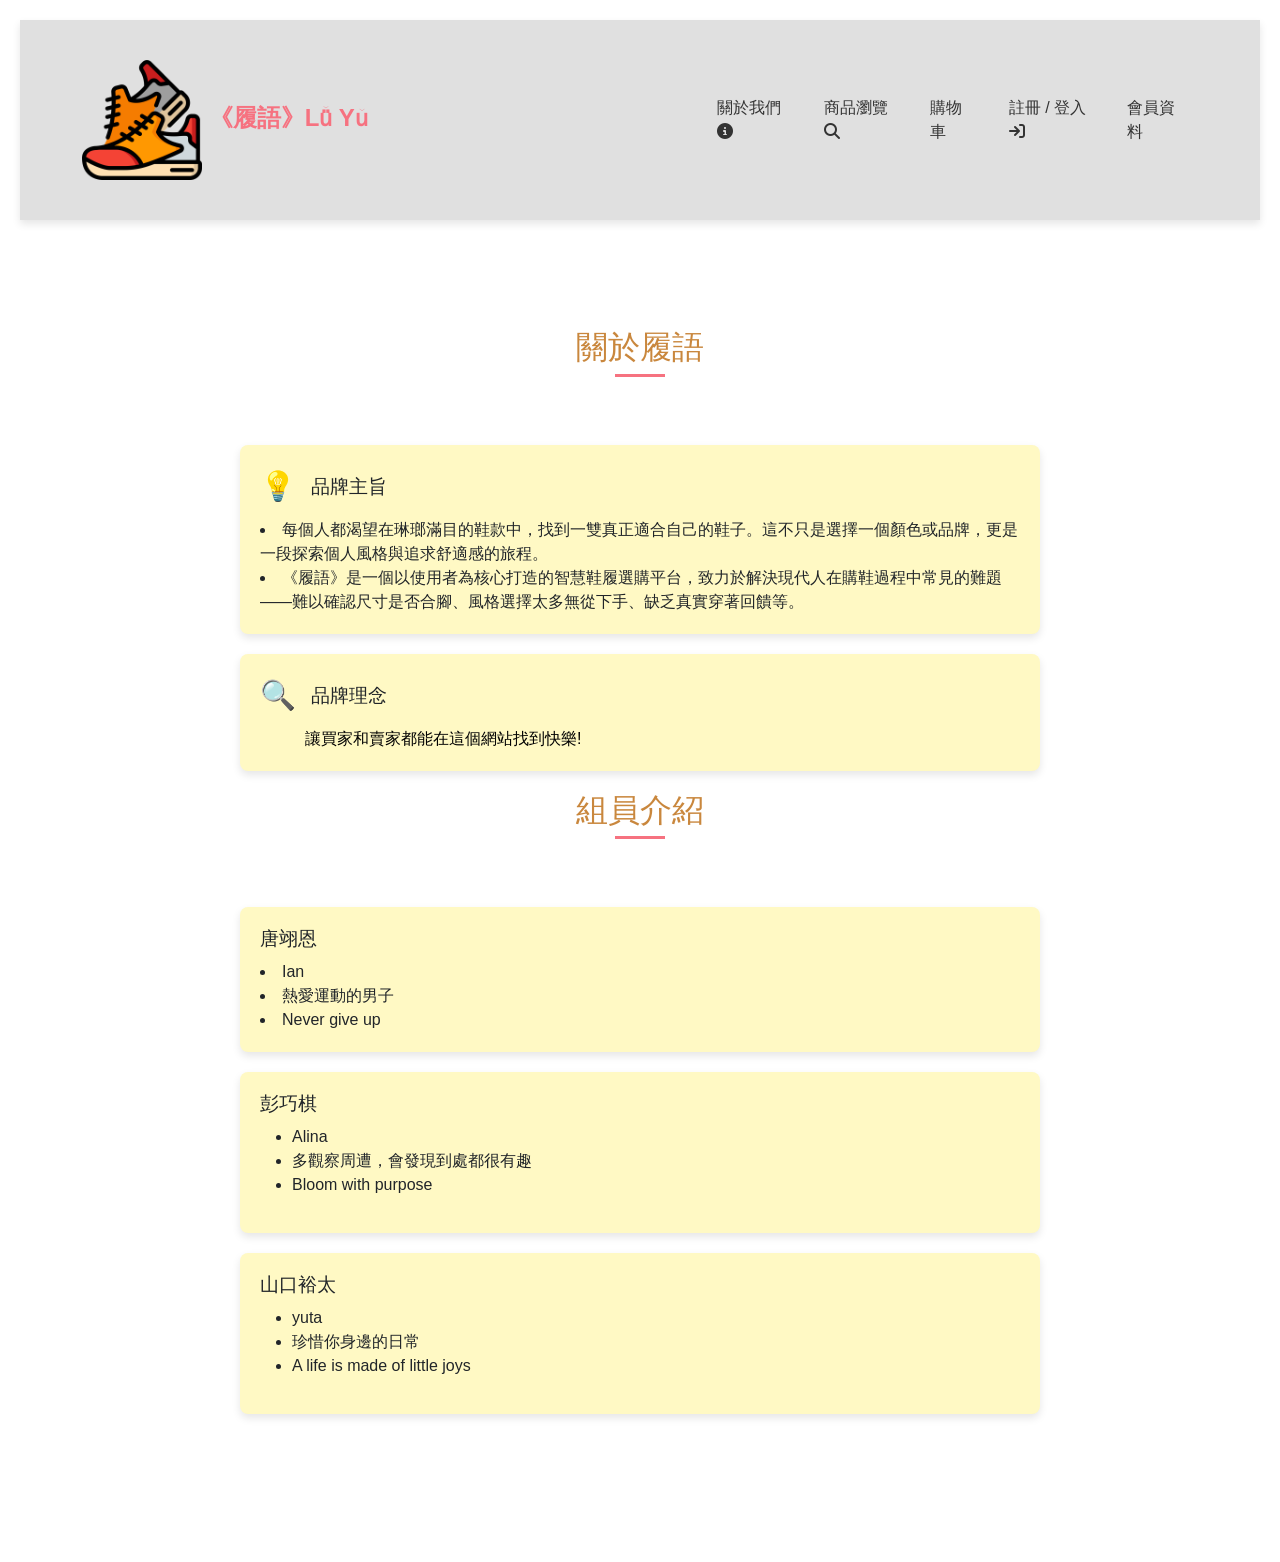
<file: index.html>
<!DOCTYPE html>
<html lang="zh-TW">

<head>
    <meta charset="UTF-8" />
    <meta name="viewport" content="width=device-width, initial-scale=1.0" />
    <title>履語</title>

    <!-- Bootstrap CSS -->
    <link href="https://cdn.jsdelivr.net/npm/bootstrap@5.3.0/dist/css/bootstrap.min.css" rel="stylesheet" />

    <!-- FontAwesome -->
    <link href="https://cdnjs.cloudflare.com/ajax/libs/font-awesome/6.5.0/css/all.min.css" rel="stylesheet" />
    <link rel="stylesheet" href="asset/styles.css">
    <link rel="stylesheet" href="asset/about.css">
</head>
<header>
   <nav class="navbar navbar-expand-lg">
        <div class="container">
            <a class="navbar-brand" href="front page.html">
                <img src="img/shoes.png" style="width: 20%;"></i> 《履語》Lǚ Yǔ
            </a>
            <button class="navbar-toggler" type="button" data-bs-toggle="collapse" data-bs-target="#navbarNav">
                <span class="navbar-toggler-icon"></span>
            </button>
            <div class="collapse navbar-collapse" id="navbarNav">
                <ul class="navbar-nav ms-auto">
                    <li class="nav-item">
                        <a class="nav-link" href="index.html">關於我們 <i class="fa fa-info-circle"></i></a>
                    </li>
                    <li class="nav-item">
                        <a class="nav-link" href="product_choose.html">商品瀏覽 <i class="fa fa-search"></i></a>
                    </li>
                    <li class="nav-item">
                        <a class="nav-link" href="cart.html">購物車 <i class="fa fa-shopping cart"></i></a>
                    </li>
                    <li class="nav-item">
                        <a class="nav-link" href="login.html">註冊 / 登入 <i class="fa fa-sign-in"></i></a>
                    </li>
                    <li class="nav-item">
                        <a class="nav-link" href="mypage.html">會員資料</a>
                    </li>
                </ul>
            </div>
        </div>
    </nav>
</header>
<section class="about-us">
    <div class="container py-5">
        <div class="section-header text-center mb-5">
            <h2>關於履語</h2>
        </div>
        <div class="about-content">
            <div class="question-box">
                <div class="question">
                    <div class="icon">💡</div>
                    <h3>品牌主旨</h3>
                </div>
                <li>每個人都渴望在琳瑯滿目的鞋款中，找到一雙真正適合自己的鞋子。這不只是選擇一個顏色或品牌，更是一段探索個人風格與追求舒適感的旅程。</br></li>
                <li>《履語》是一個以使用者為核心打造的智慧鞋履選購平台，致力於解決現代人在購鞋過程中常見的難題——難以確認尺寸是否合腳、風格選擇太多無從下手、缺乏真實穿著回饋等。</li>
            </div>
        </div>
        <div class="about-content">
            <div class="question-box">
                <div class="question">
                    <div class="icon">🔍</div>
                    <h3>品牌理念</h3>
                </div>
                <p>讓買家和賣家都能在這個網站找到快樂!</br></p>
            </div>
        </div>
        <div class="section-header text-center mb-5">
            <h2>組員介紹</h2>
        </div>
        <div class="about-content">
            <div class="question-box">
                <div class="question">
                    <h3>唐翊恩</h3>
                </div>
                <li>Ian</br></li>
                <li>熱愛運動的男子</br></li>
                <li>Never give up</li>
            </div>
            <div class="about-content">
                <div class="question-box">
                    <div class="question">
                        <h3>彭巧棋</h3>
                    </div>
                    <ul>
                        <li>Alina</br></li>
                        <li>多觀察周遭，會發現到處都很有趣</br></li>
                        <li>Bloom with purpose</li>
                    </ul>
                </div>
            </div>
            <div class="about-content">
                <div class="question-box">
                    <div class="question">
                        <h3>山口裕太</h3>
                    </div>
                    <ul>
                        <li>yuta</br></li>
                        <li>珍惜你身邊的日常</br></li>
                        <li>A life is made of little joys</li>
                    </ul>
                </div>
            </div>
        </div>
</section>
</file>
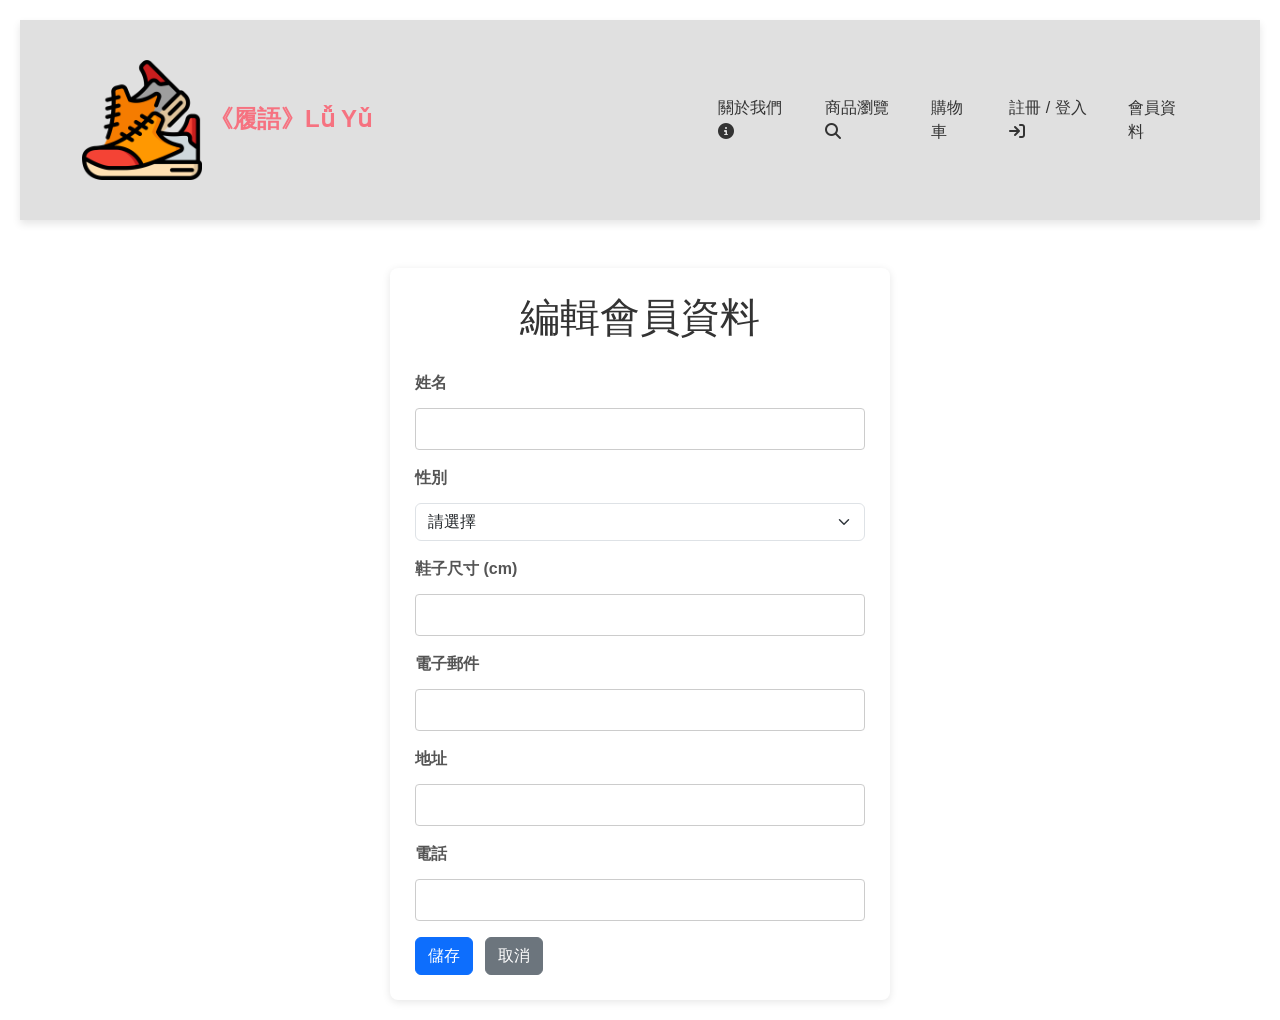
<file: edit.html>
<!DOCTYPE html>
<html lang="zh-Hant">
<head>
  <meta charset="UTF-8" />
  <title>編輯會員資料</title>
  <link href="https://cdn.jsdelivr.net/npm/bootstrap@5.3.0/dist/css/bootstrap.min.css" rel="stylesheet" />
  <!-- Bootstrap CSS -->
  <link href="https://cdn.jsdelivr.net/npm/bootstrap@5.3.0/dist/css/bootstrap.min.css" rel="stylesheet" />

  <!-- FontAwesome -->
  <link href="https://cdnjs.cloudflare.com/ajax/libs/font-awesome/6.5.0/css/all.min.css" rel="stylesheet" />

  <!-- Custom CSS -->
  <link rel="stylesheet" href="asset/edit.css" />
  <link rel="stylesheet" href="asset/styles.css" />
</head>
<body>
    <header>
    <nav class="navbar navbar-expand-lg">
        <div class="container">
            <a class="navbar-brand" href="front page.html">
                <img src="img/shoes.png" style="width: 20%;"></i> 《履語》Lǚ Yǔ
            </a>
            <button class="navbar-toggler" type="button" data-bs-toggle="collapse" data-bs-target="#navbarNav">
                <span class="navbar-toggler-icon"></span>
            </button>
            <div class="collapse navbar-collapse" id="navbarNav">
                <ul class="navbar-nav ms-auto">
                    <li class="nav-item">
                        <a class="nav-link" href="index.html">關於我們 <i class="fa fa-info-circle"></i></a>
                    </li>
                    <li class="nav-item">
                        <a class="nav-link" href="product_choose.html">商品瀏覽 <i class="fa fa-search"></i></a>
                    </li>
                    <li class="nav-item">
                        <a class="nav-link" href="cart.html">購物車 <i class="fa fa-shopping cart"></i></a>
                    </li>
                    <li class="nav-item">
                        <a class="nav-link" href="login.html">註冊 / 登入 <i class="fa fa-sign-in"></i></a>
                    </li>
                    <li class="nav-item">
                        <a class="nav-link" href="mypage.html">會員資料</a>
                    </li>
                </ul>
            </div>
        </div>
    </nav>
  </header>
  
<body>
  <main class="container mt-5">
    <h1>編輯會員資料</h1>
    <form id="editForm">
      <div class="mb-3">
        <label for="name" class="form-label">姓名</label>
        <input type="text" id="name" class="form-control" required />
      </div>
      <div class="mb-3">
        <label for="gender" class="form-label">性別</label>
        <select id="gender" class="form-select" required>
          <option value="">請選擇</option>
          <option value="男">男</option>
          <option value="女">女</option>
          <option value="其他">其他</option>
        </select>
      </div>
      <div class="mb-3">
        <label for="size" class="form-label">鞋子尺寸 (cm)</label>
        <input type="number" id="size" class="form-control" min="20" max="50" required />
      </div>
      <div class="mb-3">
        <label for="email" class="form-label">電子郵件</label>
        <input type="email" id="email" class="form-control" required />
      </div>
      <div class="mb-3">
        <label for="address" class="form-label">地址</label>
        <input type="text" id="address" class="form-control" required />
      </div>
      <div class="mb-3">
        <label for="phone" class="form-label">電話</label>
        <input type="tel" id="phone" class="form-control" required />
      </div>
      <button type="submit" class="btn btn-primary">儲存</button>
      <a href="mypage.html" class="btn btn-secondary ms-2">取消</a>
    </form>
  </main>

  <script src="asset/edit.js"></script>
</body>
</html>
</file>
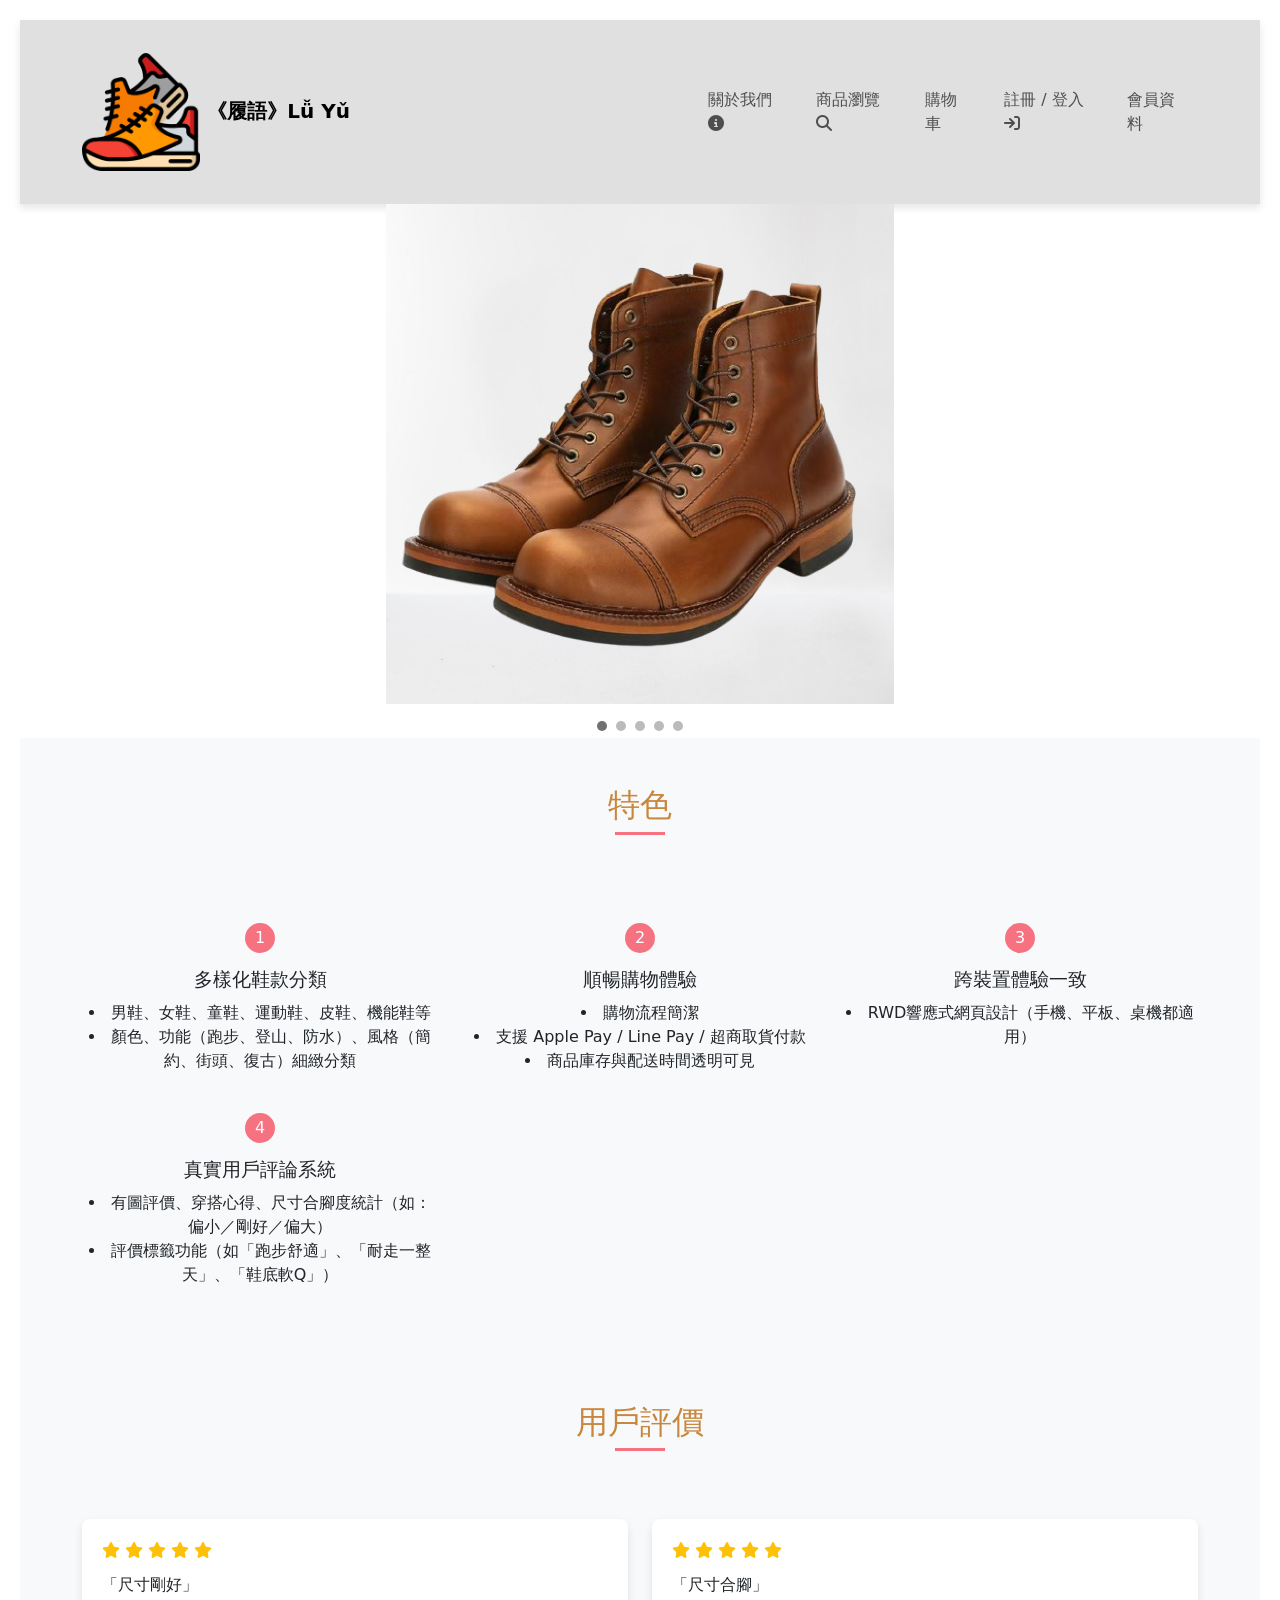
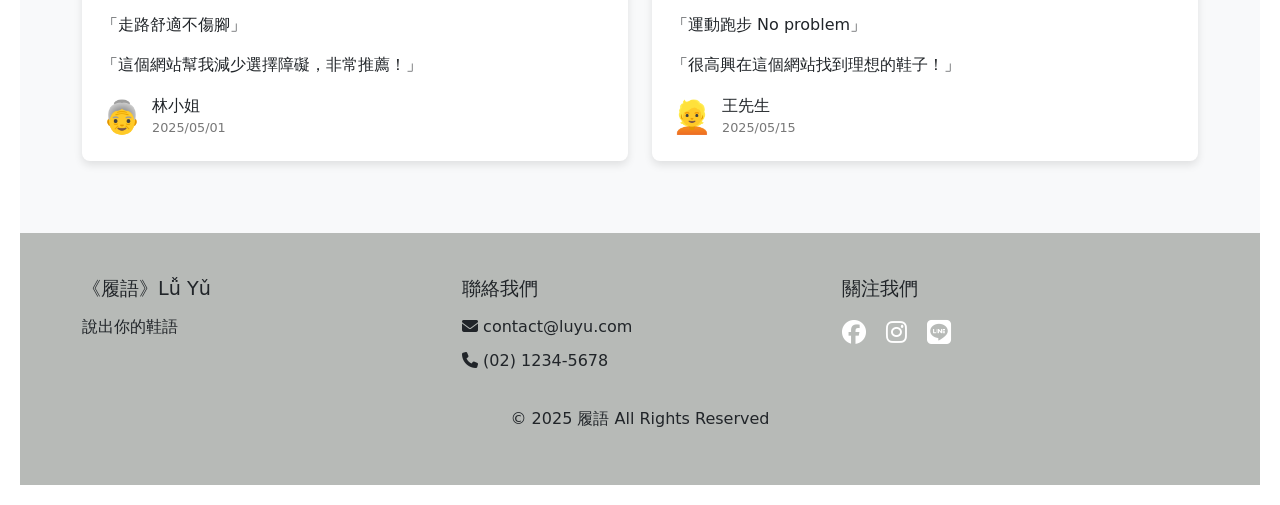
<file: front page.html>
<!DOCTYPE html>
<html lang="zh-TW">

<head>
    <meta charset="UTF-8">
    <meta name="viewport" content="width=device-width, initial-scale=1.0">
    <title>《履語》Lǚ Yǔ </title>
    <link rel="stylesheet" href="asset/slides.css">
    <link rel="stylesheet" href="asset/styles.css">
    <link href="https://cdn.jsdelivr.net/npm/bootstrap@5.3.0/dist/css/bootstrap.min.css" rel="stylesheet">
    <link rel="stylesheet" href="https://cdnjs.cloudflare.com/ajax/libs/font-awesome/6.4.0/css/all.min.css">
</head>

<body>
    <header>
        <nav class="navbar navbar-expand-lg">
        <div class="container">
            <a class="navbar-brand" href="front page.html">
                <img src="img/shoes.png" style="width: 20%;"></i> 《履語》Lǚ Yǔ
            </a>
            <button class="navbar-toggler" type="button" data-bs-toggle="collapse" data-bs-target="#navbarNav">
                <span class="navbar-toggler-icon"></span>
            </button>
            <div class="collapse navbar-collapse" id="navbarNav">
                <ul class="navbar-nav ms-auto">
                    <li class="nav-item">
                        <a class="nav-link" href="index.html">關於我們 <i class="fa fa-info-circle"></i></a>
                    </li>
                    <li class="nav-item">
                        <a class="nav-link" href="product_choose.html">商品瀏覽 <i class="fa fa-search"></i></a>
                    </li>
                    <li class="nav-item">
                        <a class="nav-link" href="cart.html">購物車 <i class="fa fa-shopping cart"></i></a>
                    </li>
                    <li class="nav-item">
                        <a class="nav-link" href="login.html">註冊 / 登入 <i class="fa fa-sign-in"></i></a>
                    </li>
                    <li class="nav-item">
                        <a class="nav-link" href="mypage.html">會員資料</a>
                    </li>
                </ul>
            </div>
        </div>

        </nav>
    </header>

    <main>
        <section>

            <div class="slideshow-container">

               <div class="mySlides fade">
                    <a href="review5.html">
                        <img src="img/product5.png" alt="圖片描述 4" style="width:70%">
                    </a>
                </div>

                <div class="mySlides fade">
                    <a href="review6.html">
                        <img src="img/product6.png" alt="圖片描述 4" style="width:70%">
                    </a>
                </div>

                <div class="mySlides fade">
                    <a href="review7.html">
                        <img src="img/product7.png" alt="圖片描述 4" style="width:70%">
                    </a>
                </div>


                <div class="mySlides fade">
                    <a href="review1.html">
                        <img src="img/product1.png" alt="圖片描述 4" style="width:70%">
                    </a>
                </div>

                <div class="mySlides fade">
                    <a href="review9.html">
                        <img src="img/product9.png" alt="圖片描述 4" style="width:70%">
                    </a>
                </div>

                <a class="prev" onclick="plusSlides(-1)">❮</a>
                <a class="next" onclick="plusSlides(1)">❯</a>
            </div>

            <div style="text-align: center; padding-top: 10px;">
                <span class="dot" onclick="currentSlide(0)"></span>
                <span class="dot" onclick="currentSlide(1)"></span>
                <span class="dot" onclick="currentSlide(2)"></span>
                <span class="dot" onclick="currentSlide(3)"></span>
                <span class="dot" onclick="currentSlide(4)"></span>
            </div>
        </section>


        <script src="asset/slide.js"></script>
        <script src="asset/slides.css"></script>

        </section>

        <section class="how-it-works bg-light">
            <div class="container py-5">
                <div class="section-header text-center mb-5">
                    <h2>特色</h2>
                </div>
                <div class="row workflow-steps">
                    <div class="col-md-4 workflow-step">
                        <div class="step-number">1</div>
                        <h3>多樣化鞋款分類</h3>
                        <li>男鞋、女鞋、童鞋、運動鞋、皮鞋、機能鞋等</br></li>
                        <li>顏色、功能（跑步、登山、防水）、風格（簡約、街頭、復古）細緻分類</br></li>
                    </div>
                    <div class="col-md-4 workflow-step">
                        <div class="step-number">2</div>
                        <h3>順暢購物體驗</h3>
                        <li>購物流程簡潔</br></li>
                        <li>支援 Apple Pay / Line Pay / 超商取貨付款</br></li>
                        <li>商品庫存與配送時間透明可見</li>
                    </div>
                    <div class="col-md-4 workflow-step">
                        <div class="step-number">3</div>
                        <h3>跨裝置體驗一致</h3>
                        <li>RWD響應式網頁設計（手機、平板、桌機都適用）</li>
                    </div>
                    <div class="col-md-4 workflow-step">
                        <div class="step-number">4</div>
                        <h3>真實用戶評論系統</h3>
                        <li>有圖評價、穿搭心得、尺寸合腳度統計（如：偏小／剛好／偏大）</br></li>
                        <li>評價標籤功能（如「跑步舒適」、「耐走一整天」、「鞋底軟Q」）</li>
                    </div>
                </div>
            </div>
        </section>

        <section class="testimonials bg-light">
            <div class="container py-5">
                <div class="section-header text-center mb-5">
                    <h2>用戶評價</h2>
                </div>
                <div class="row">
                    <div class="col-md-6 mb-4">
                        <div class="testimonial-card">
                            <div class="testimonial-content">
                                <div class="rating">
                                    <i class="fas fa-star"></i>
                                    <i class="fas fa-star"></i>
                                    <i class="fas fa-star"></i>
                                    <i class="fas fa-star"></i>
                                    <i class="fas fa-star"></i>
                                </div>
                                <p>「尺寸剛好」</br></p>
                                <p>「走路舒適不傷腳」</br></p>
                                <p>「這個網站幫我減少選擇障礙，非常推薦！」</p>
                                <div class="testimonial-author">
                                    <div class="testimonial-avatar">👵</div>
                                    <div class="author-info">
                                        <h4>林小姐</h4>
                                        <span>2025/05/01</span>
                                    </div>
                                </div>
                            </div>
                        </div>
                    </div>
                    <div class="col-md-6 mb-4">
                        <div class="testimonial-card">
                            <div class="testimonial-content">
                                <div class="rating">
                                    <i class="fas fa-star"></i>
                                    <i class="fas fa-star"></i>
                                    <i class="fas fa-star"></i>
                                    <i class="fas fa-star"></i>
                                    <i class="fas fa-star"></i>
                                </div>
                                <p>「尺寸合腳」</p>
                                <p>「運動跑步 No problem」</p>
                                <p>「很高興在這個網站找到理想的鞋子！」</p>
                                <div class="testimonial-author">
                                    <div class="testimonial-avatar">👱</div>
                                    <div class="author-info">
                                        <h4>王先生</h4>
                                        <span>2025/05/15</span>
                                    </div>
                                </div>
                            </div>
                        </div>
                    </div>
                </div>
            </div>
        </section>
    </main>

    <footer>
        <div class="container py-4">
            <div class="row">
                <div class="col-md-4">
                    <h3>《履語》Lǚ Yǔ </h3>
                    <p>說出你的鞋語</p>
                </div>
                <div class="col-md-4">
                    <h3>聯絡我們</h3>
                    <p><i class="fas fa-envelope"></i> contact@luyu.com</p>
                    <p><i class="fas fa-phone"></i> (02) 1234-5678</p>
                </div>
                <div class="col-md-4">
                    <h3>關注我們</h3>
                    <div class="social-icons">
                        <a href="#"><i class="fab fa-facebook"></i></a>
                        <a href="#"><i class="fab fa-instagram"></i></a>
                        <a href="#"><i class="fab fa-line"></i></a>
                    </div>
                </div>
            </div>
            <div class="text-center mt-4">
                <p>&copy; 2025 履語 All Rights Reserved</p>
            </div>
        </div>
    </footer>
</body>

</html>
</file>
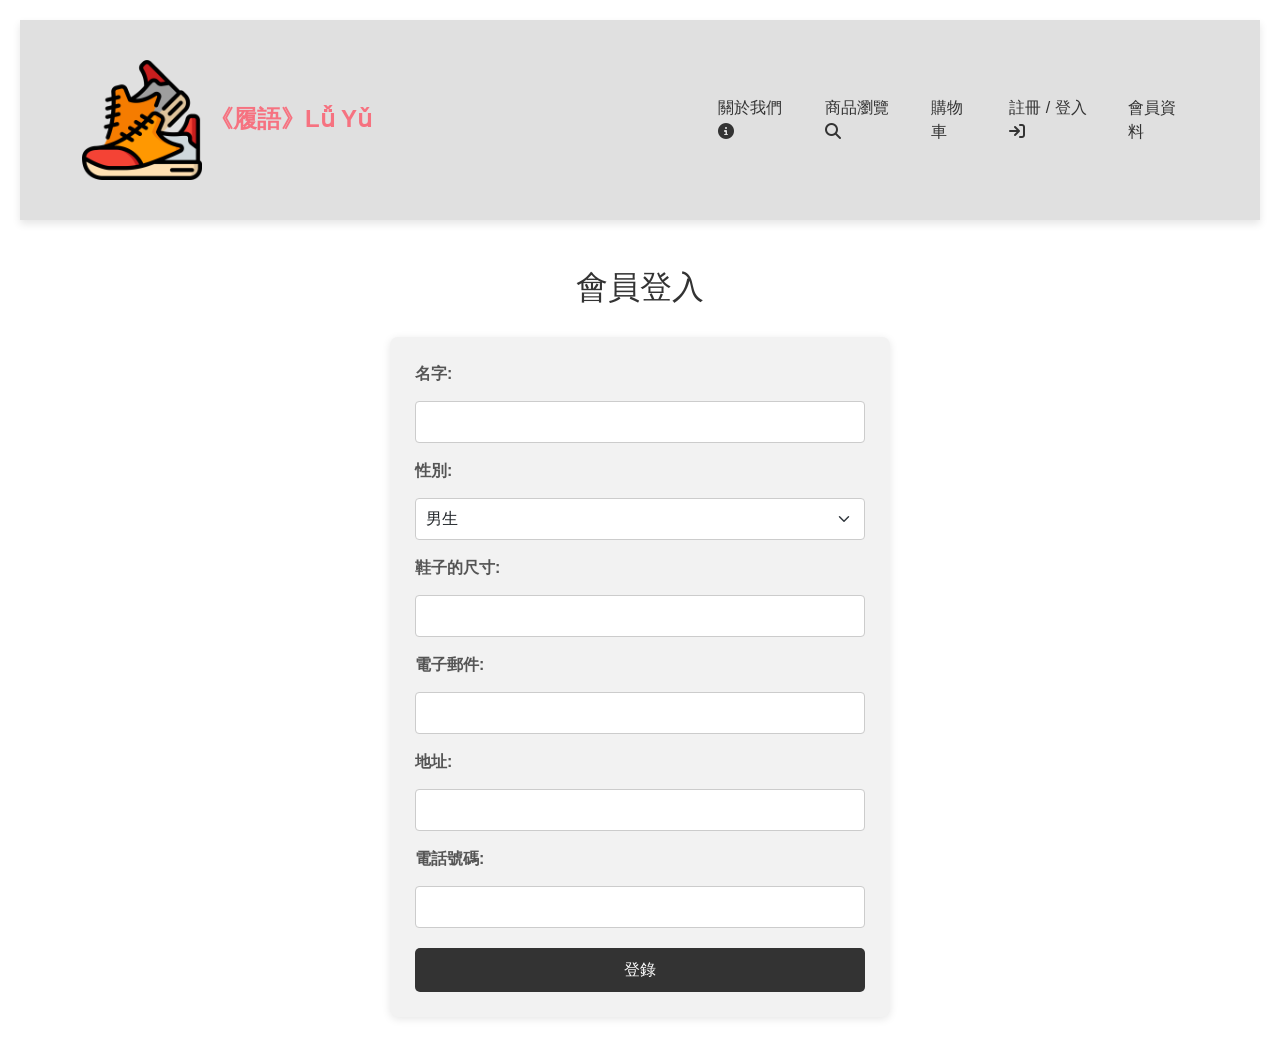
<file: login.html>
<!DOCTYPE html>
<html lang="zh-Hant">

<head>
    <meta charset="UTF-8" />
    <meta name="viewport" content="width=device-width, initial-scale=1" />
    <title>會員登入 - 履語</title>

    <!-- Bootstrap CSS -->
    <link href="https://cdn.jsdelivr.net/npm/bootstrap@5.3.0/dist/css/bootstrap.min.css" rel="stylesheet" />

    <!-- FontAwesome -->
    <link href="https://cdnjs.cloudflare.com/ajax/libs/font-awesome/6.5.0/css/all.min.css" rel="stylesheet" />

    <!--CSS -->
    <link rel="stylesheet" href="asset/style2.css" />
    <link rel="stylesheet" href="asset/styles.css" />
</head>

<body>
    <header>
       <nav class="navbar navbar-expand-lg">
        <div class="container">
            <a class="navbar-brand" href="front page.html">
                <img src="img/shoes.png" style="width: 20%;"></i> 《履語》Lǚ Yǔ
            </a>
            <button class="navbar-toggler" type="button" data-bs-toggle="collapse" data-bs-target="#navbarNav">
                <span class="navbar-toggler-icon"></span>
            </button>
            <div class="collapse navbar-collapse" id="navbarNav">
                <ul class="navbar-nav ms-auto">
                    <li class="nav-item">
                        <a class="nav-link" href="index.html">關於我們 <i class="fa fa-info-circle"></i></a>
                    </li>
                    <li class="nav-item">
                        <a class="nav-link" href="product_choose.html">商品瀏覽 <i class="fa fa-search"></i></a>
                    </li>
                    <li class="nav-item">
                        <a class="nav-link" href="cart.html">購物車 <i class="fa fa-shopping cart"></i></a>
                    </li>
                    <li class="nav-item">
                        <a class="nav-link" href="login.html">註冊 / 登入 <i class="fa fa-sign-in"></i></a>
                    </li>
                    <li class="nav-item">
                        <a class="nav-link" href="mypage.html">會員資料</a>
                    </li>
                </ul>
            </div>
        </div>
    </nav>
    </header>

    <main class="container mt-5">
        <h1>會員登入</h1>
        <form id="registerForm">
            <div class="mb-3">
                <label for="name" class="form-label">名字:</label>
                <input type="text" id="name" name="name" class="form-control" required />
            </div>

            <div class="mb-3">
                <label for="gender" class="form-label">性別:</label>
                <select id="gender" name="gender" class="form-select">
                    <option value="男性">男生</option>
                    <option value="女性">女生</option>
                    <option value="其他">其他</option>
                </select>
            </div>

            <div class="mb-3">
                <label for="size" class="form-label">鞋子的尺寸:</label>
                <input type="number" id="size" name="size" class="form-control" min="20" max="35" required />
            </div>

            <div class="mb-3">
                <label for="email" class="form-label">電子郵件:</label>
                <input type="email" id="email" name="email" class="form-control" required />
            </div>

            <div class="mb-3">
                <label for="address" class="form-label">地址:</label>
                <input type="text" id="address" name="address" class="form-control" required />
            </div>

            <div class="mb-3">
                <label for="phone" class="form-label">電話號碼:</label>
                <input type="tel" id="phone" name="phone" pattern="[0-9\-+\s]+" class="form-control" required />
            </div>

            <button type="submit" class="btn btn-primary">登錄</button>
        </form>
    </main>

    <!-- Bootstrap JS -->
    <script src="https://cdn.jsdelivr.net/npm/bootstrap@5.3.0/dist/js/bootstrap.bundle.min.js"></script>

    <!-- 登録用JS -->
    <script src="asset/register.js"></script>
</body>

</html>
</file>
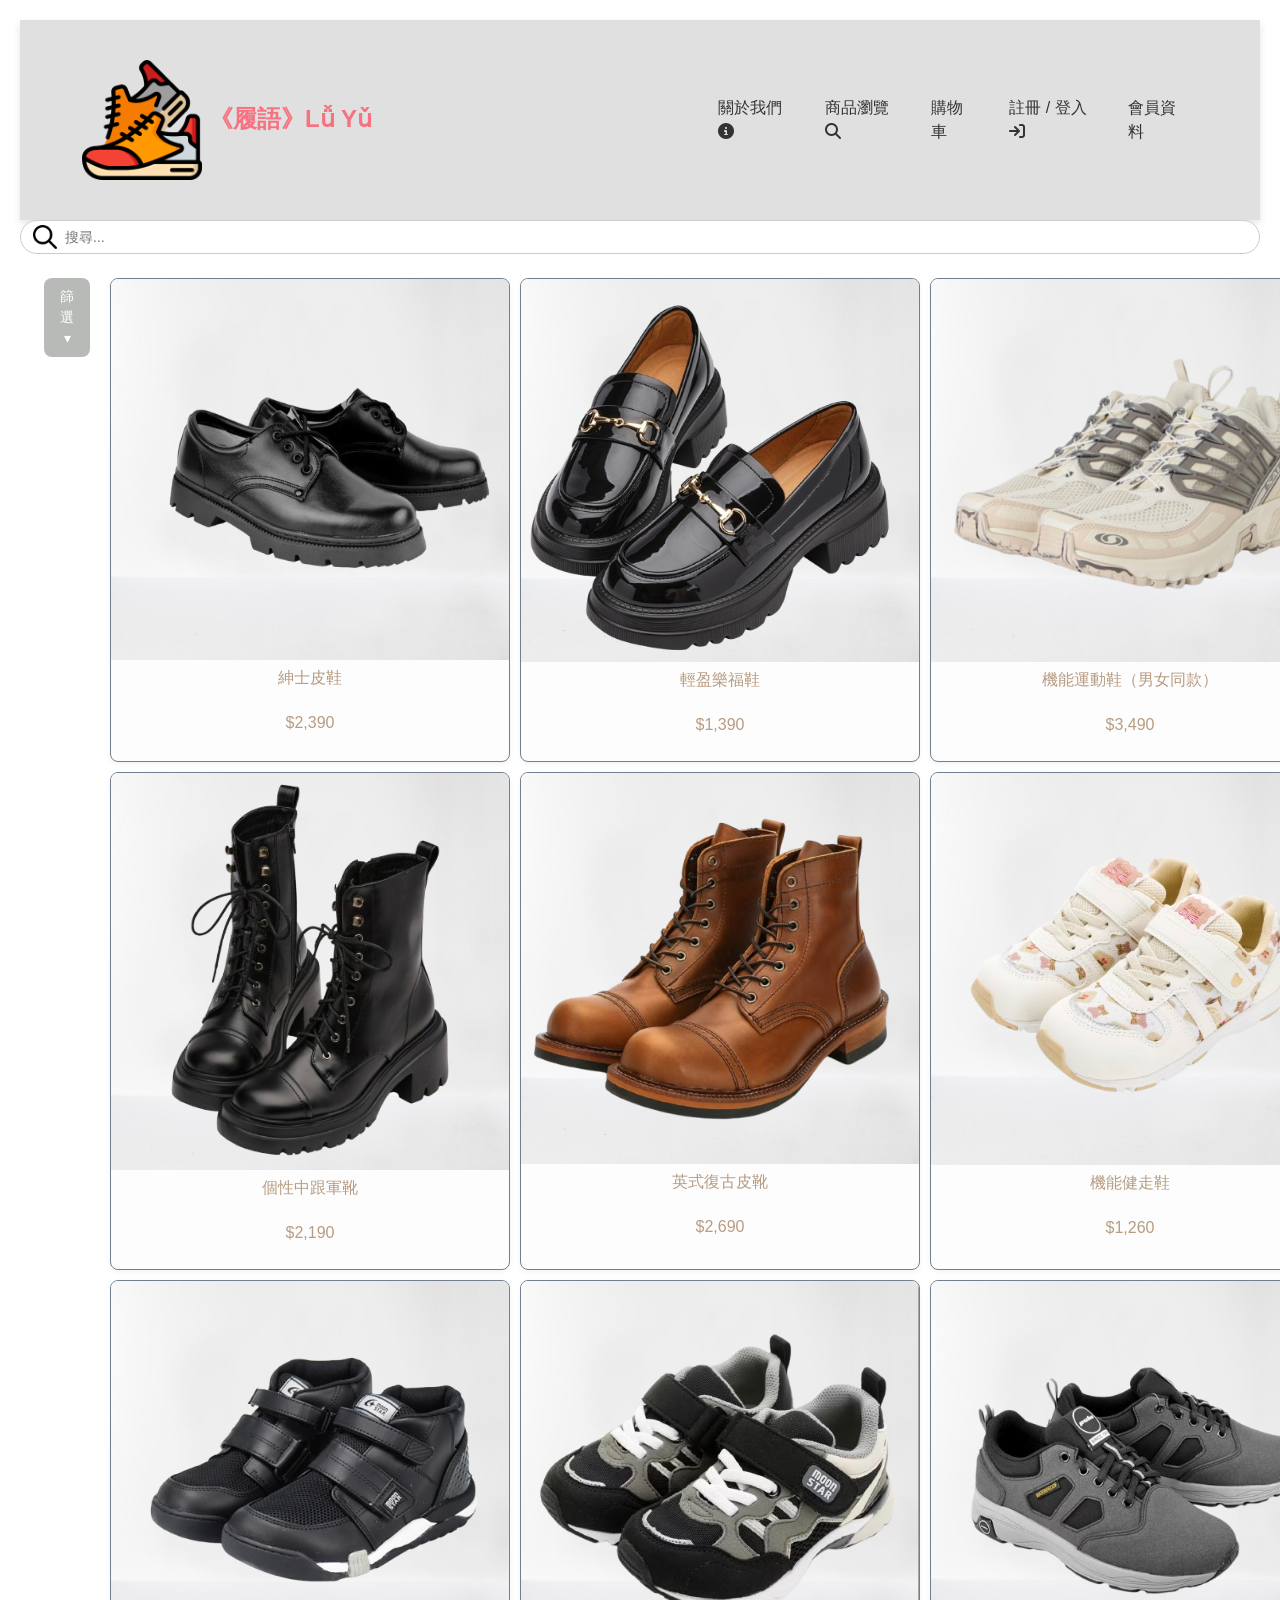
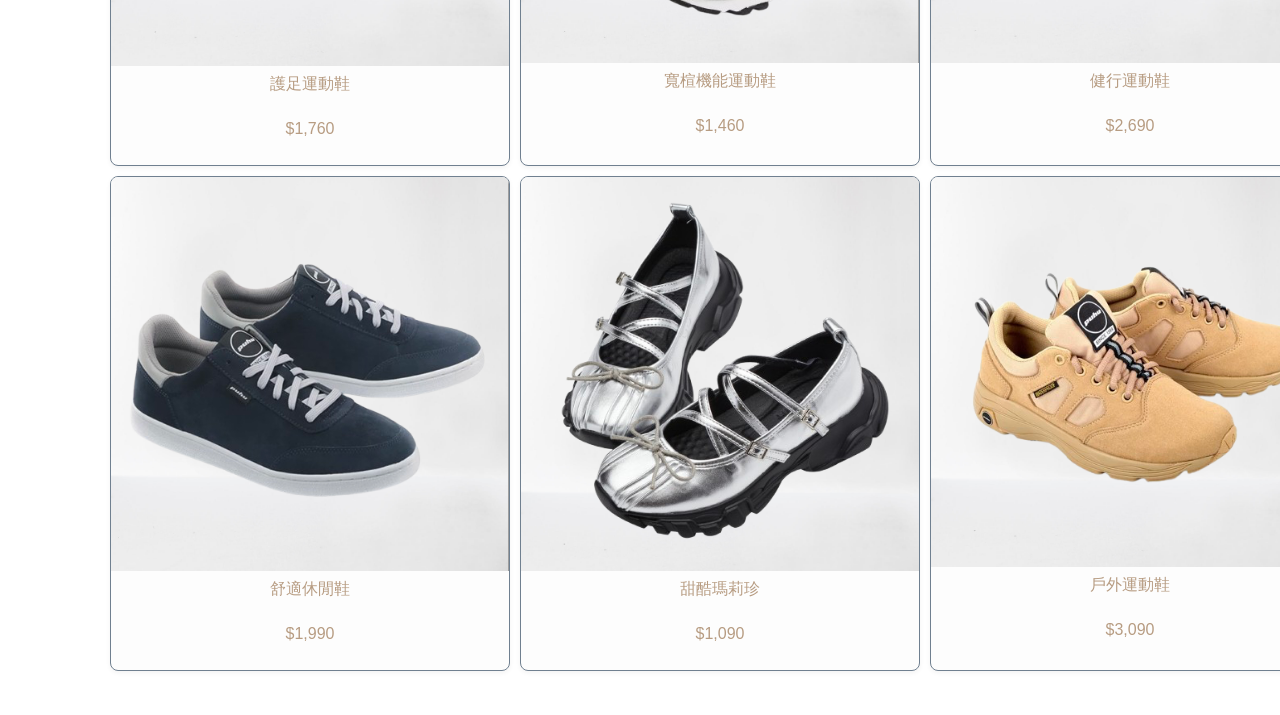
<file: product_choose.html>
<!DOCTYPE html>
<html lang="en">

<head>
    <meta charset="UTF-8">
    <meta name="viewport" content="width=device-width, initial-scale=1.0">
    <title>《履語》Lǚ Yǔ </title>
    <link rel="stylesheet" href="asset/styles.css">
    <link href="https://cdn.jsdelivr.net/npm/bootstrap@5.3.0/dist/css/bootstrap.min.css" rel="stylesheet">
    <link rel="stylesheet" href="https://cdnjs.cloudflare.com/ajax/libs/font-awesome/6.4.0/css/all.min.css">
    <link rel="stylesheet" href="asset/choose.css">
</head>

<body>
    <header>
        <nav class="navbar navbar-expand-lg">
            <div class="container">
                <a class="navbar-brand" href="front page.html">
                    <img src="img/shoes.png" style="width: 20%;"></i> 《履語》Lǚ Yǔ
                </a>
                <button class="navbar-toggler" type="button" data-bs-toggle="collapse" data-bs-target="#navbarNav">
                    <span class="navbar-toggler-icon"></span>
                </button>
                <div class="collapse navbar-collapse" id="navbarNav">
                    <ul class="navbar-nav ms-auto">
                        <li class="nav-item">
                            <a class="nav-link" href="index.html">關於我們 <i class="fa fa-info-circle"></i></a>
                        </li>
                        <li class="nav-item">
                            <a class="nav-link" href="product_choose.html">商品瀏覽 <i
                                    class="fa fa-search"></i></a>
                        </li>
                        <li class="nav-item">
                            <a class="nav-link" href="cart.html">購物車 <i class="fa fa-shopping cart"></i></a>
                        </li>
                        <li class="nav-item">
                            <a class="nav-link" href="login.html">註冊 / 登入 <i class="fa fa-sign-in"></i></a>
                        </li>
                        <li class="nav-item">
                            <a class="nav-link" href="mypage.html">會員資料</a>
                        </li>
                    </ul>
                </div>
            </div>
        </nav>
    </header>
    <div class="search-bar">
        <img src="img/search.png" class="icon">
        <input type="text" placeholder="搜尋...">
    </div>

    <!--篩選器-->
    <div class="page-layout">
        <div>
            <button id="filter-toggle">篩選 ▾</button>

            <aside class="filters hidden">
                <h3>篩選條件</h3>
                <div>
                    <h4>性別</h4>
                    <label><input type="checkbox" name="gender" value="man" /> 男鞋</label><br />
                    <label><input type="checkbox" name="gender" value="woman" /> 女鞋</label><br />
                    <label><input type="checkbox" name="gender" value="child" /> 童鞋</label>
                </div>
                <div>
                    <h4>鞋款類型</h4>
                    <label><input type="checkbox" name="type" value="leather" /> 皮革</label><br />
                    <label><input type="checkbox" name="type" value="sport" /> 運動鞋</label><br />
                    <label><input type="checkbox" name="type" value="casual" /> 休閒鞋</label>
                </div>
            </aside>
        </div>

        <!--商品-->
        <main class="product">
            <section class="card" data-gender="man" data-type="leather">
                <a href="review1.html" target="_blank">
                    <img src="img/product1.png" />
                    <h3>紳士皮鞋</h3>
                    <p> $2,390 </p>
                </a>
            </section>
            <section class="card" data-gender="woman" data-type="leather">
                <a href="review2.html" target="_blank">
                    <img src="img/product2.png" />
                    <h3>輕盈樂福鞋</h3>
                    <p> $1,390 </p>
                </a>
            </section>
            <section class="card" data-gender="man woman" data-type="sport">
                <a href="review3.html" target="_blank">
                    <img src="img/product3.png" />
                    <h3>機能運動鞋（男女同款）</h3>
                    <p> $3,490 </p>
                </a>
            </section>
            <section class="card" data-gender="woman" data-type="leather">
                <a href="review4.html" target="_blank">
                     <img src="img/product4.png" />
                    <h3>個性中跟軍靴</h3>
                    <p> $2,190 </p>
                </a>
            </section>
            <section class="card" data-gender="man" data-type="leather">
                <a href="review5.html" target="_blank">
                    <img src="img/product5.png" />
                    <h3>英式復古皮靴</h3>
                    <p> $2,690 </p>
                </a>
            </section>
            <section class="card" data-gender="child" data-type="sport">
                <a href="review6.html" target="_blank">
                    <img src="img/product6.png" />
                    <h3>機能健走鞋</h3>
                    <p> $1,260 </p>
                </a>
            </section>
            <section class="card" data-gender="child" data-type="sport">
                <a href="review7.html" target="_blank">
                   <img src="img/product7.png"/>
                    <h3>護足運動鞋</h3>
                    <p> $1,760 </p>
                </a>
            </section>
            <section class="card" data-gender="child" data-type="sport">
                <a href="review8.html" target="_blank">
                    <img src="img/product8.png" />
                    <h3>寬楦機能運動鞋</h3>
                    <p> $1,460 </p>
                </a>
            </section>
            <section class="card" data-gender="woman" data-type="sport">
                <a href="review9.html" target="_blank">
                   <img src="img/product9.png" />
                    <h3>健行運動鞋</h3>
                    <p> $2,690 </p>
                </a>
            </section>
            <section class="card" data-gender="man" data-type="casual">
                <a href="review10.html" target="_blank">
                   <img src="img/product10.png" />
                    <h3>舒適休閒鞋</h3>
                    <p> $1,990 </p>
                </a>
            </section>
            <section class="card" data-gender="woman" data-type="casual">
                <a href="review11.html" target="_blank">
                    <img src="img/product11.png" />
                    <h3>甜酷瑪莉珍</h3>
                    <p> $1,090 </p>
                </a>
            </section>
            <section class="card" data-gender="man" data-type="sport">
                <a href="review12.html" target="_blank">
                   <img src="img/product12.png" />
                    <h3>戶外運動鞋</h3>
                    <p> $3,090 </p>
                </a>
            </section>
        </main>
        
        <script>
            document.getElementById("filter-toggle").addEventListener("click", () => {
                document.querySelector(".filters").classList.toggle("hidden");
            });

            const checkboxes = document.querySelectorAll('input[type="checkbox"]');
            const cards = document.querySelectorAll('.card');

            checkboxes.forEach(cb => {
                cb.addEventListener('change', () => {
                    const genderFilters = Array.from(document.querySelectorAll('input[name="gender"]:checked')).map(cb => cb.value);
                    const typeFilters = Array.from(document.querySelectorAll('input[name="type"]:checked')).map(cb => cb.value);

                    cards.forEach(card => {
                        const gender = card.dataset.gender.split(" ");
                        const type = card.dataset.type;

                        const genderMatch = genderFilters.length === 0 || genderFilters.some(g => gender.includes(g));
                        const typeMatch = typeFilters.length === 0 || typeFilters.includes(type);

                        card.style.display = (genderMatch && typeMatch) ? "block" : "none";
                    });
                });
            });
        </script>
</body>

</html>
</file>
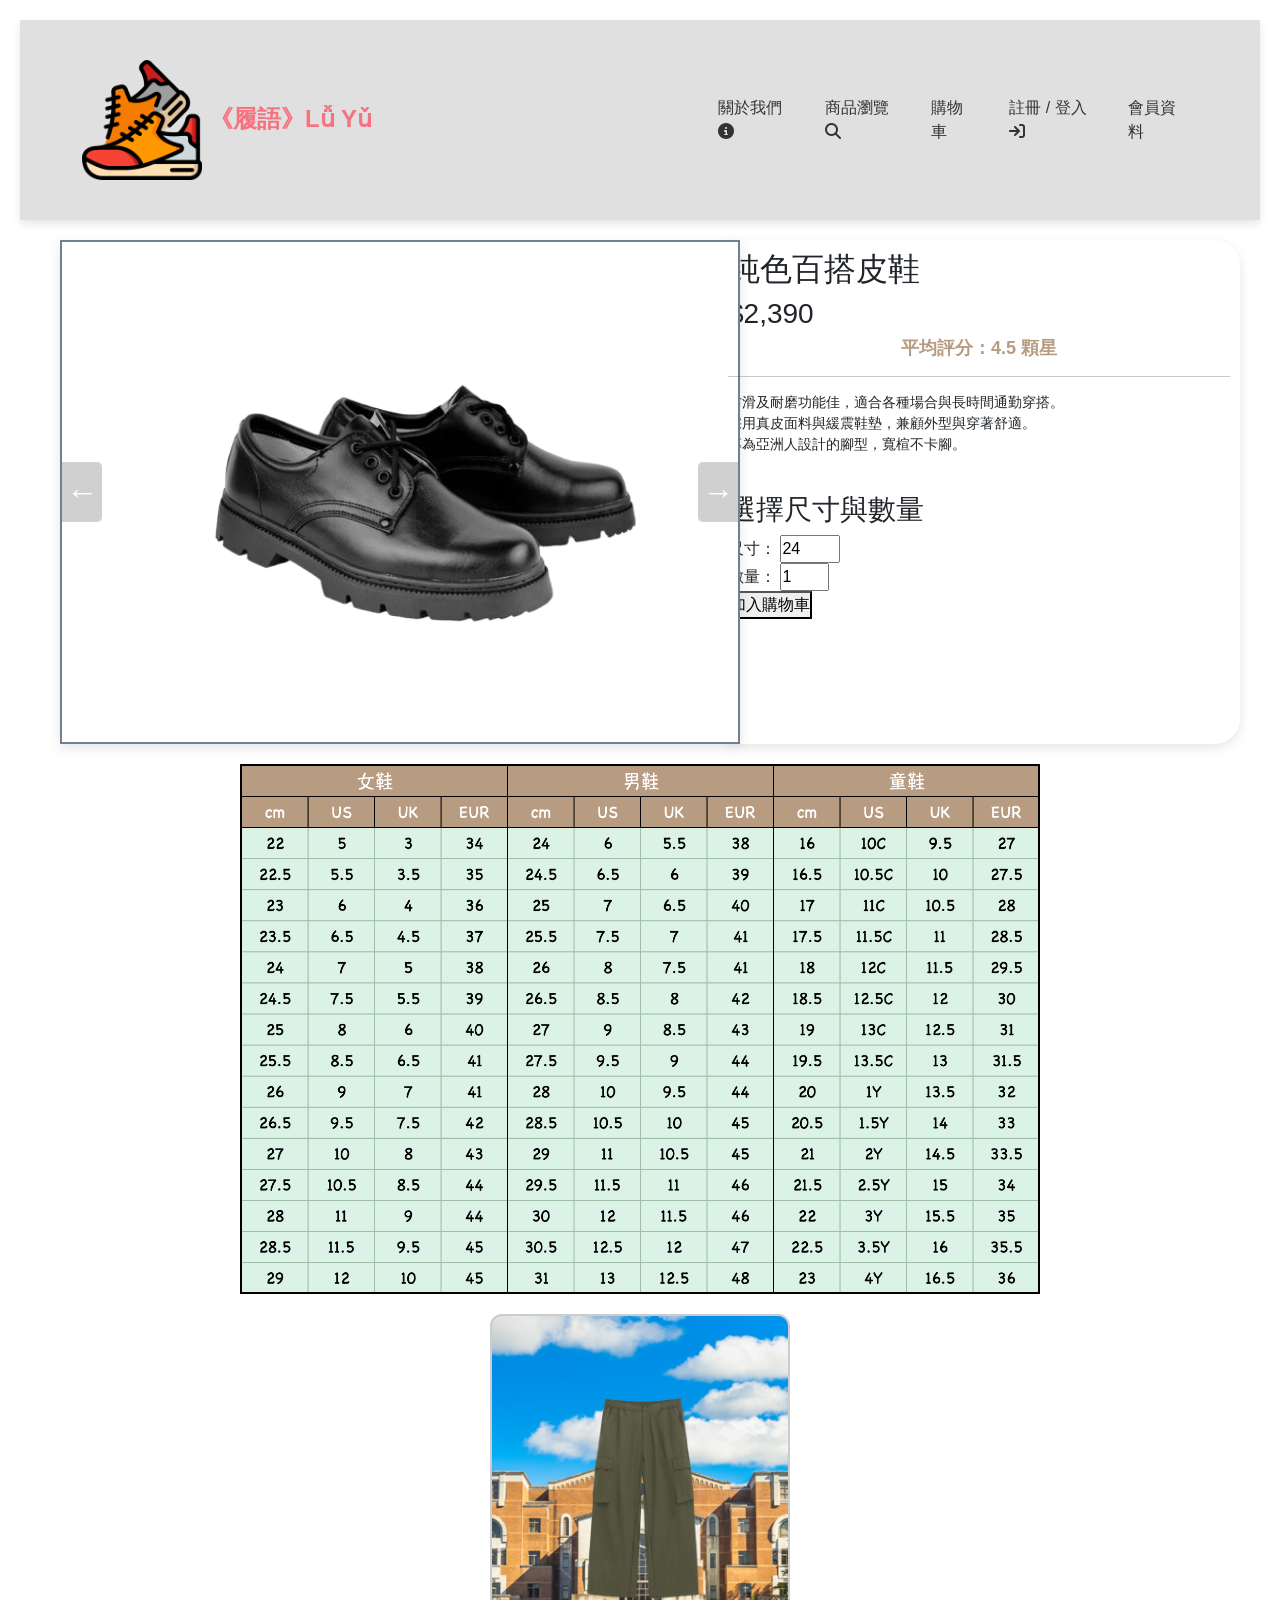
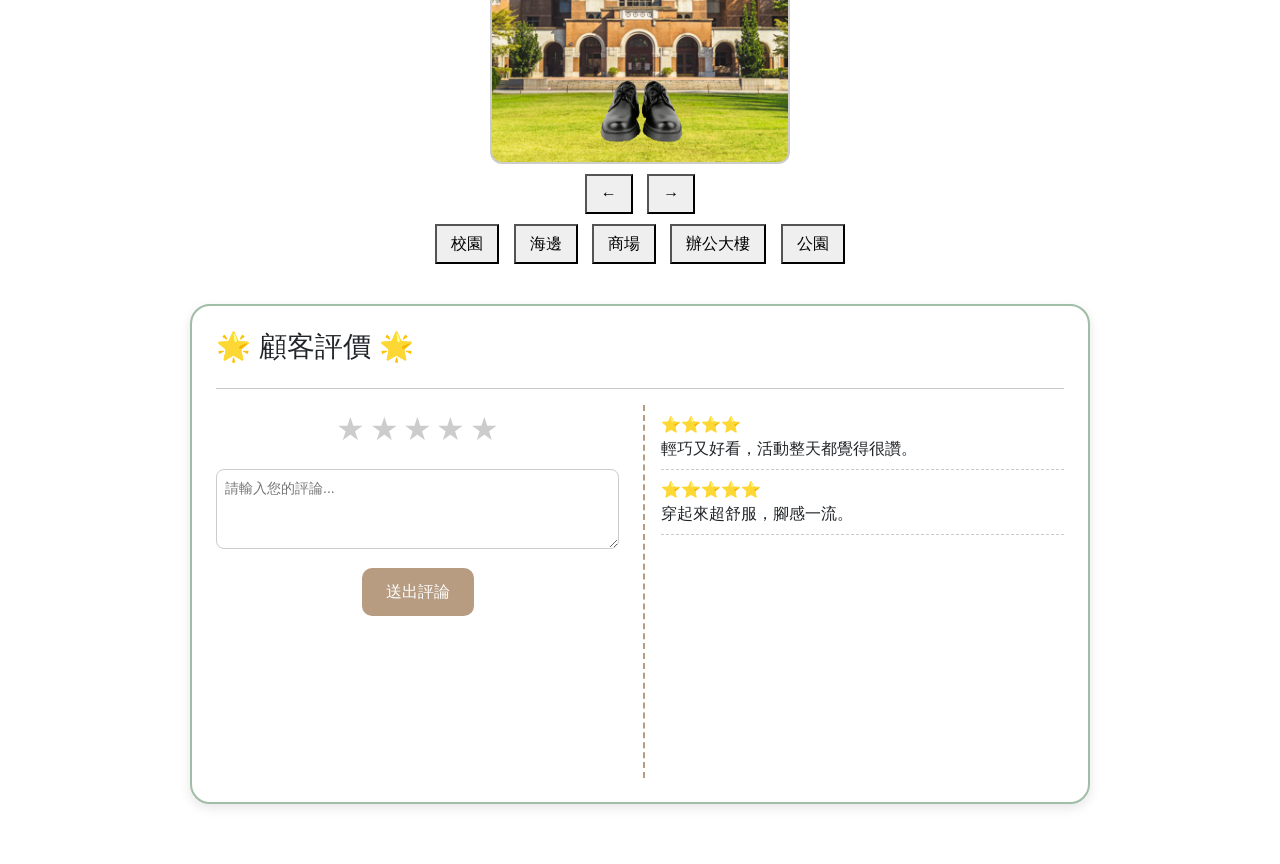
<file: review1.html>
<!DOCTYPE html>
<html lang="en">

<head>
  <meta charset="UTF-8">
  <meta name="viewport" content="width=device-width, initial-scale=1.0">
  <title>《履語》Lǚ Yǔ </title>
  <link rel="stylesheet" href="asset/styles.css">
  <link href="https://cdn.jsdelivr.net/npm/bootstrap@5.3.0/dist/css/bootstrap.min.css" rel="stylesheet">
  <link rel="stylesheet" href="https://cdnjs.cloudflare.com/ajax/libs/font-awesome/6.4.0/css/all.min.css">
  <link rel="stylesheet" href="asset/evaluate.css">
</head>

<body data-product-id="shoes1">
  <header>
      <nav class="navbar navbar-expand-lg">
            <div class="container">
                <a class="navbar-brand" href="front page.html">
                    <img src="img/shoes.png" style="width: 20%;"></i> 《履語》Lǚ Yǔ
                </a>
                <button class="navbar-toggler" type="button" data-bs-toggle="collapse" data-bs-target="#navbarNav">
                    <span class="navbar-toggler-icon"></span>
                </button>
                <div class="collapse navbar-collapse" id="navbarNav">
                    <ul class="navbar-nav ms-auto">
                        <li class="nav-item">
                            <a class="nav-link" href="index.html">關於我們 <i class="fa fa-info-circle"></i></a>
                        </li>
                        <li class="nav-item">
                            <a class="nav-link" href="product_choose.html">商品瀏覽 <i
                                    class="fa fa-search"></i></a>
                        </li>
                        <li class="nav-item">
                            <a class="nav-link" href="cart.html">購物車 <i class="fa fa-shopping cart"></i></a>
                        </li>
                        <li class="nav-item">
                            <a class="nav-link" href="login.html">註冊 / 登入 <i class="fa fa-sign-in"></i></a>
                        </li>
                        <li class="nav-item">
                            <a class="nav-link" href="mypage.html">會員資料</a>
                        </li>
                    </ul>
                </div>
            </div>
        </nav>
  </header>

  <main class="view">
    <section class="image-container">
      <button id="prevBtn" class="arrow-btn">&#8592;</button>
      <img id="productImage" src="img/shoes1-1.png" />
      <button id="nextBtn" class="arrow-btn">&#8594;</button>
    </section>
    <article>
      <h2>純色百搭皮鞋</h2>
      <h3>$2,390</h3>
      <h4 id="averageRating">平均評分：尚無評價</h4>
      <hr>
      <pre>
防滑及耐磨功能佳，適合各種場合與長時間通勤穿搭。
採用真皮面料與緩震鞋墊，兼顧外型與穿著舒適。
專為亞洲人設計的腳型，寬楦不卡腳。
            </pre>
      </hr>
      <section class="purchase-options">
        <h3>選擇尺寸與數量</h3>
        <div>
          <label for="sizeInput">尺寸：</label>
          <input type="number" id="sizeInput" name="size" min="24" max="31" value="24" step="1" style="width: 60px;">
        </div>
        <div>
          <label for="quantity">數量：</label>
          <input type="number" id="quantity" min="1" max="10" value="1">
        </div>
        <button id="addToCartBtn">加入購物車</button>
      </section>
    </article>

  </main>

  <section class="size">
    <img src="img/nsize.png" class="size">
  </section>

  <div class="ootd-container">
    <div class="background" id="background">
      <img src="img/shoes1-3.png" class="shoes" />
      <img src="img/b1.png" id="outfitImage" class="outfit" />
    </div>
    <div class="controls">
      <button id="prevOutfit">←</button>
      <button id="nextOutfit">→</button>
    </div>
    <div class="controls">
      <button onclick="changeBackground(0)">校園</button>
      <button onclick="changeBackground(1)">海邊</button>
      <button onclick="changeBackground(2)">商場</button>
      <button onclick="changeBackground(3)">辦公大樓</button>
      <button onclick="changeBackground(4)">公園</button>
    </div>
  </div>



  <section class="eval">
    <h3>🌟 顧客評價 🌟</h3>
    <hr />
    <div class="comment-wrapper">

      <div class="comment-form">
        <form id="reviewForm">
          <div class="star">
            <div class="star-rating">
              <input type="radio" id="star5" name="rating" value="5"><label for="star5">★</label>
              <input type="radio" id="star4" name="rating" value="4"><label for="star4">★</label>
              <input type="radio" id="star3" name="rating" value="3"><label for="star3">★</label>
              <input type="radio" id="star2" name="rating" value="2"><label for="star2">★</label>
              <input type="radio" id="star1" name="rating" value="1"><label for="star1">★</label>
            </div>
          </div>
          <textarea id="comment" placeholder="請輸入您的評論..." required></textarea>
          <button type="submit">送出評論</button>
        </form>
      </div>

      <div class="review-display" id="reviewsContainer">

      </div>

    </div>
  </section>
  <script src="asset/ootd.js"></script>
  <script src="asset/evaluate.js"></script>
</body>

</html>
</file>
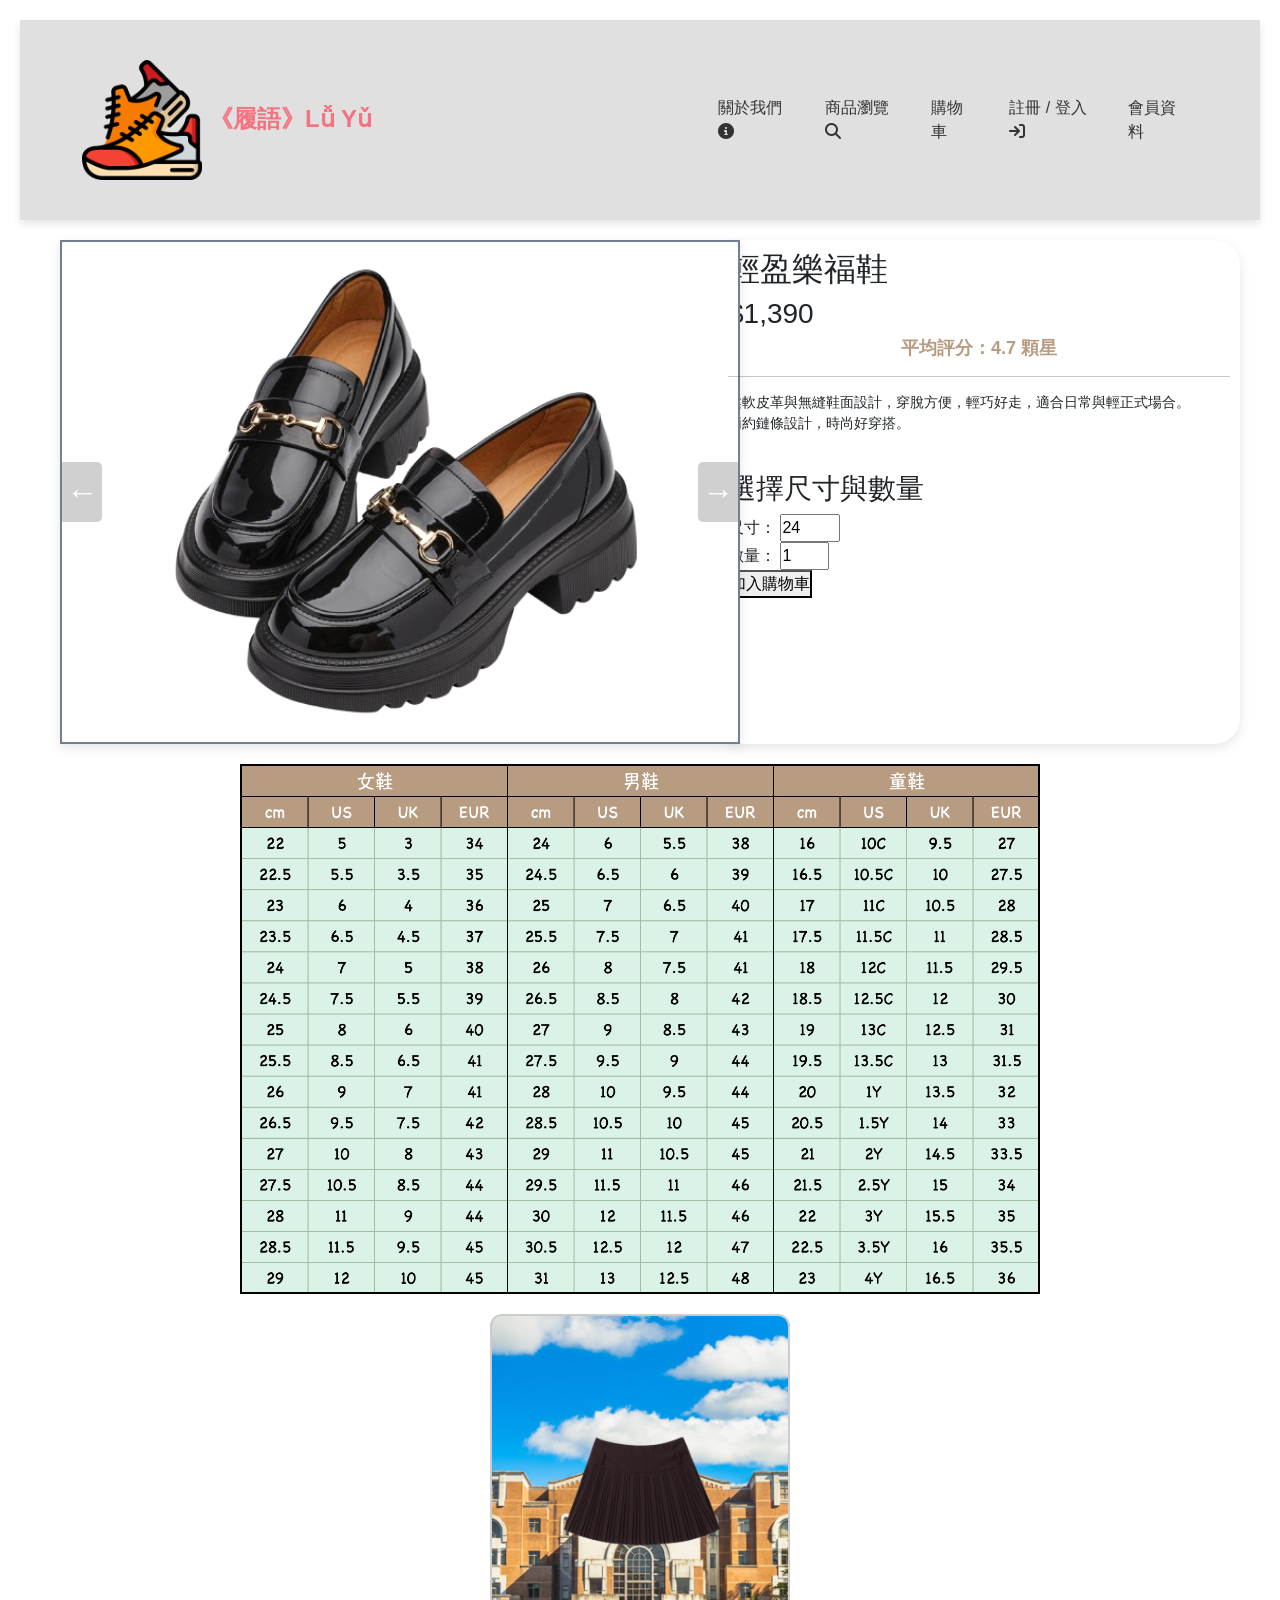
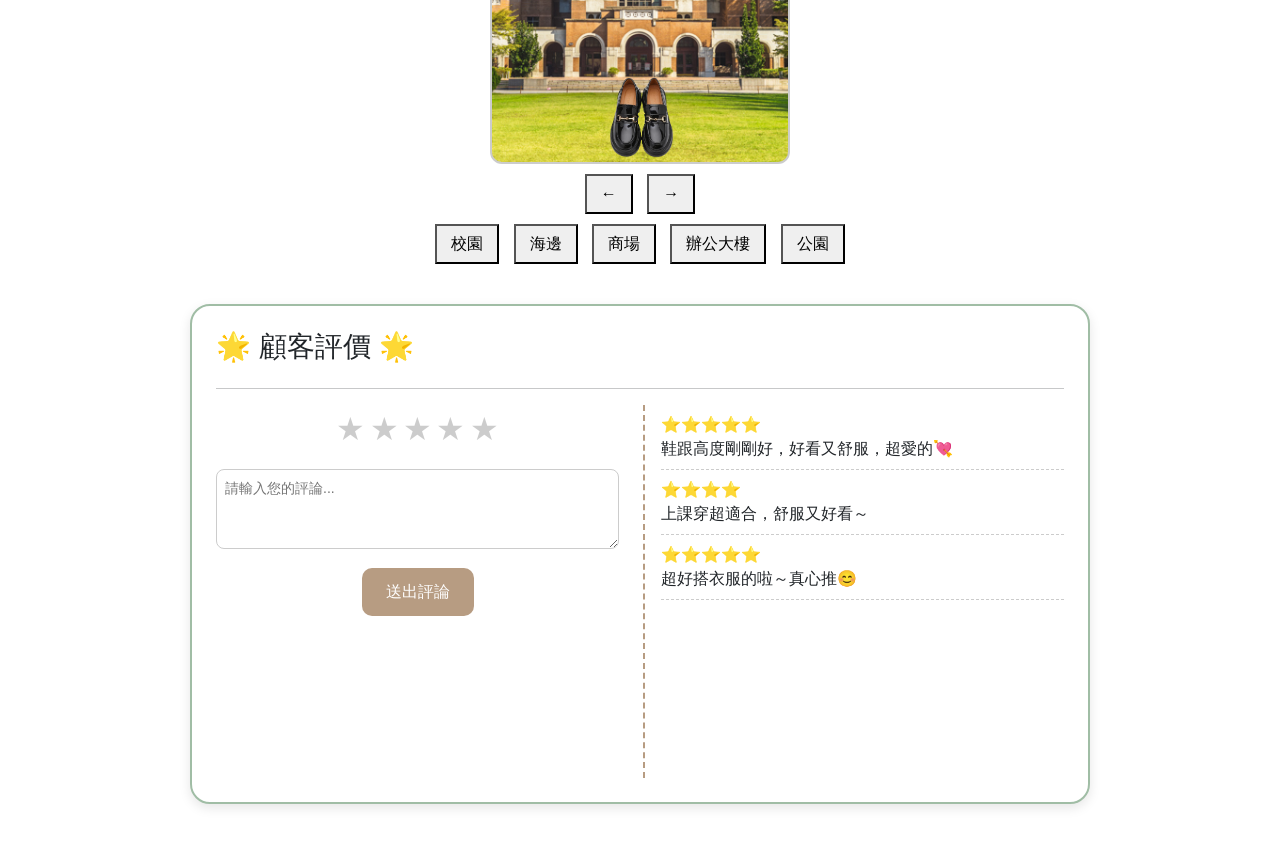
<file: review2.html>
<!DOCTYPE html>
<html lang="en">
<head>
    <meta charset="UTF-8">
    <meta name="viewport" content="width=device-width, initial-scale=1.0">
    <title>《履語》Lǚ Yǔ </title>
    <link rel="stylesheet" href="asset/styles.css">
    <link href="https://cdn.jsdelivr.net/npm/bootstrap@5.3.0/dist/css/bootstrap.min.css" rel="stylesheet">
    <link rel="stylesheet" href="https://cdnjs.cloudflare.com/ajax/libs/font-awesome/6.4.0/css/all.min.css">
    <link rel="stylesheet" href="asset/evaluate.css">
</head>

<body data-product-id="shoes2">
     <header>
      <nav class="navbar navbar-expand-lg">
            <div class="container">
                <a class="navbar-brand" href="front page.html">
                    <img src="img/shoes.png" style="width: 20%;"></i> 《履語》Lǚ Yǔ
                </a>
                <button class="navbar-toggler" type="button" data-bs-toggle="collapse" data-bs-target="#navbarNav">
                    <span class="navbar-toggler-icon"></span>
                </button>
                <div class="collapse navbar-collapse" id="navbarNav">
                    <ul class="navbar-nav ms-auto">
                        <li class="nav-item">
                            <a class="nav-link" href="index.html">關於我們 <i class="fa fa-info-circle"></i></a>
                        </li>
                        <li class="nav-item">
                            <a class="nav-link" href="product_choose.html">商品瀏覽 <i
                                    class="fa fa-search"></i></a>
                        </li>
                        <li class="nav-item">
                            <a class="nav-link" href="cart.html">購物車 <i class="fa fa-shopping cart"></i></a>
                        </li>
                        <li class="nav-item">
                            <a class="nav-link" href="login.html">註冊 / 登入 <i class="fa fa-sign-in"></i></a>
                        </li>
                        <li class="nav-item">
                            <a class="nav-link" href="mypage.html">會員資料</a>
                        </li>
                    </ul>
                </div>
            </div>
        </nav>
  </header>
    

    <main class="view">
        <section class="image-container">
          <button id="prevBtn" class="arrow-btn">&#8592;</button>
          <img id="productImage" src="img/shoes2-1.png"/>
          <button id="nextBtn" class="arrow-btn">&#8594;</button>
        </section>
        <article>
            <h2>輕盈樂福鞋</h2>
            <h3>$1,390</h3>
            <h4 id="averageRating">平均評分：尚無評價</h4>
            <hr>
            <pre>
柔軟皮革與無縫鞋面設計，穿脫方便，輕巧好走，適合日常與輕正式場合。
簡約鏈條設計，時尚好穿搭。
            </pre></hr> 
            <section class="purchase-options">
            <h3>選擇尺寸與數量</h3>
            <div>
               <label for="sizeInput">尺寸：</label>
               <input type="number" id="sizeInput" name="size" min="24" max="31" value="24" step="1" style="width: 60px;">
            </div>
            <div>
               <label for="quantity">數量：</label>
               <input type="number" id="quantity" min="1" max="10" value="1">
            </div>
            <button id="addToCartBtn">加入購物車</button>
         </section>
        </article>
        
    </main>

    <section class="size">
        <img src="img/nsize.png" class="size">
    </section>

    <div class="ootd-container">
      <div class="background" id="background">
        <img src="img/shoes2-3.png" class="shoes" />
        <img src="img/g1.png" id="outfitImage" class="outfit" />
      </div>
      <div class="controls">
        <button id="prevOutfit">←</button>
        <button id="nextOutfit">→</button>
      </div>
      <div class="controls">
        <button onclick="changeBackground(0)">校園</button>
        <button onclick="changeBackground(1)">海邊</button>
        <button onclick="changeBackground(2)">商場</button>
        <button onclick="changeBackground(3)">辦公大樓</button>
        <button onclick="changeBackground(4)">公園</button>
      </div>
    </div>

    <section class="eval">
    <h3>🌟 顧客評價 🌟</h3>
    <hr />
    <div class="comment-wrapper">
      
      <div class="comment-form">
        <form id="reviewForm">
          <div class="star">
            <div class="star-rating">
              <input type="radio" id="star5" name="rating" value="5"><label for="star5">★</label>
              <input type="radio" id="star4" name="rating" value="4"><label for="star4">★</label>
              <input type="radio" id="star3" name="rating" value="3"><label for="star3">★</label>
              <input type="radio" id="star2" name="rating" value="2"><label for="star2">★</label>
              <input type="radio" id="star1" name="rating" value="1"><label for="star1">★</label>
            </div>
          </div>
          <textarea id="comment" placeholder="請輸入您的評論..." required></textarea>
          <button type="submit">送出評論</button>
        </form>
      </div>

      <div class="review-display" id="reviewsContainer">
        
      </div>

    </div>
  </section>
  <script src="asset/ootd.js"></script>
  <script src="asset/evaluate.js"></script>
</body>
</html>
</file>
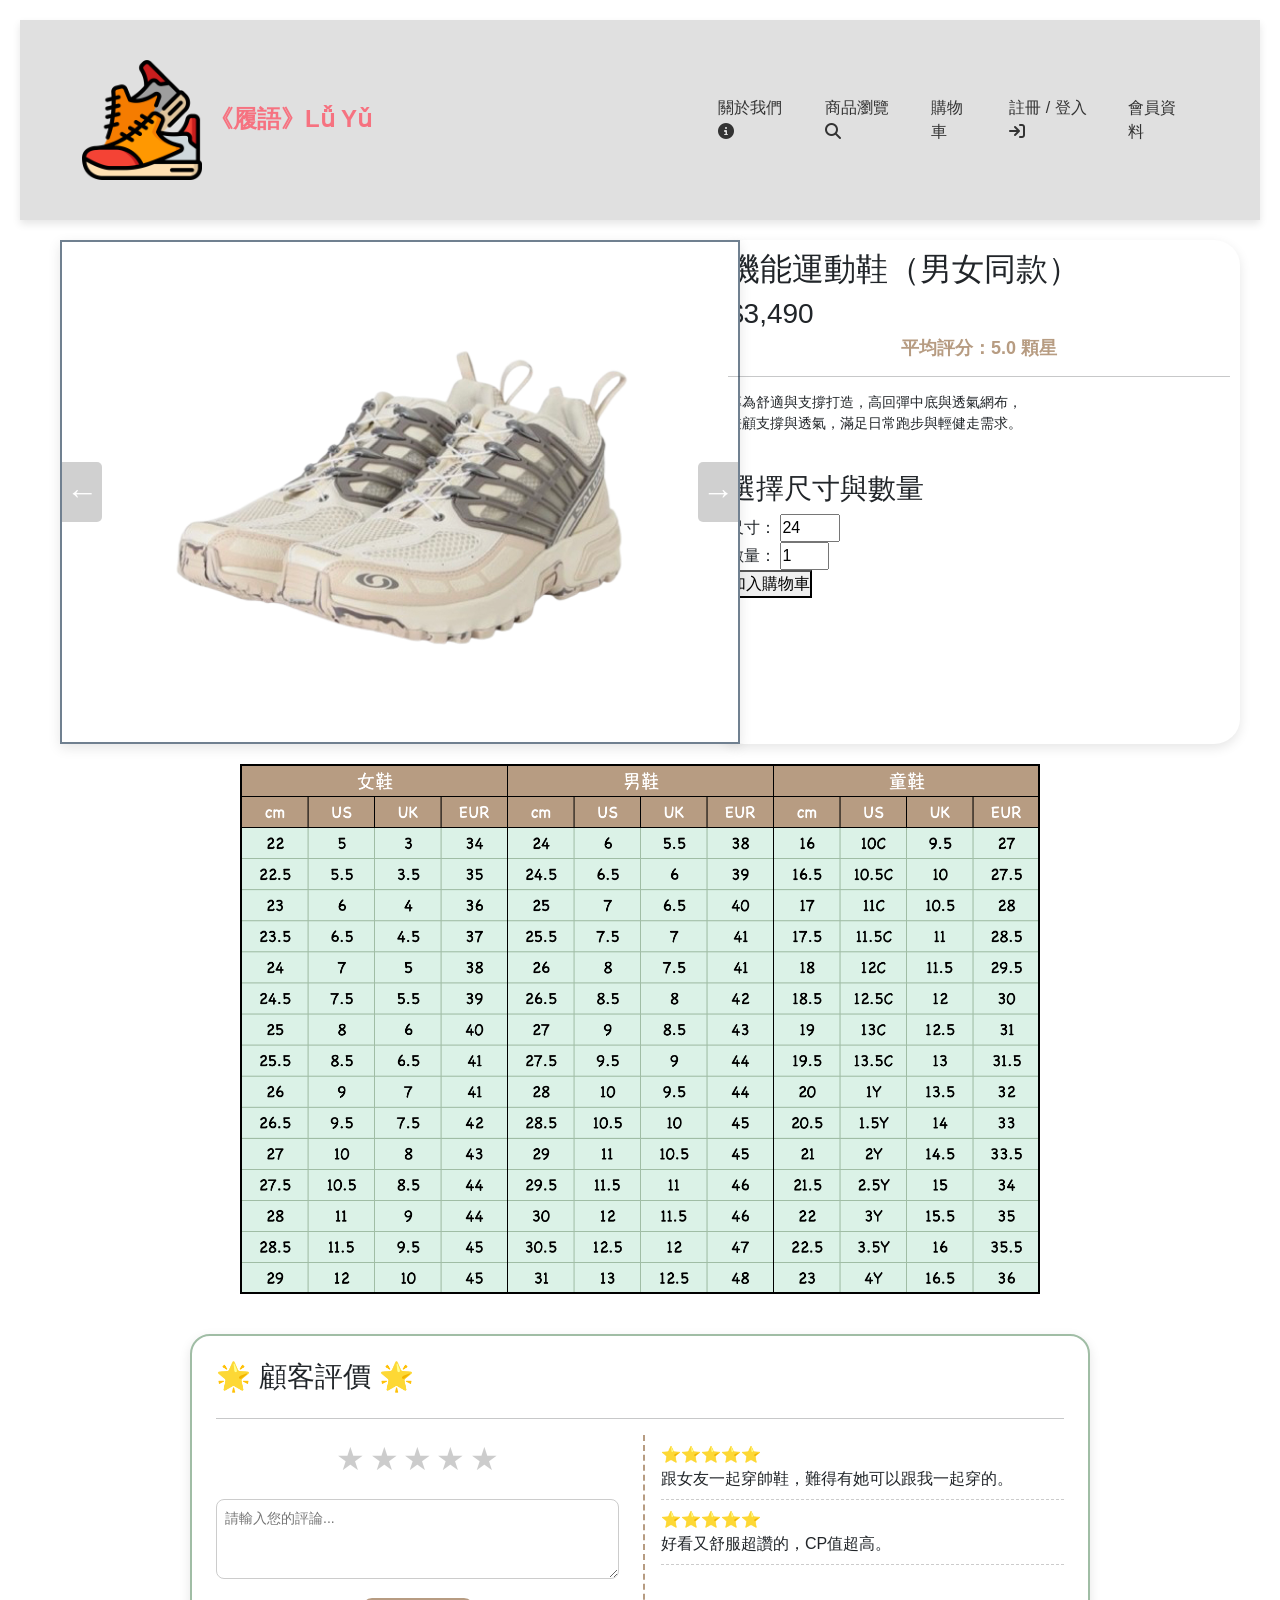
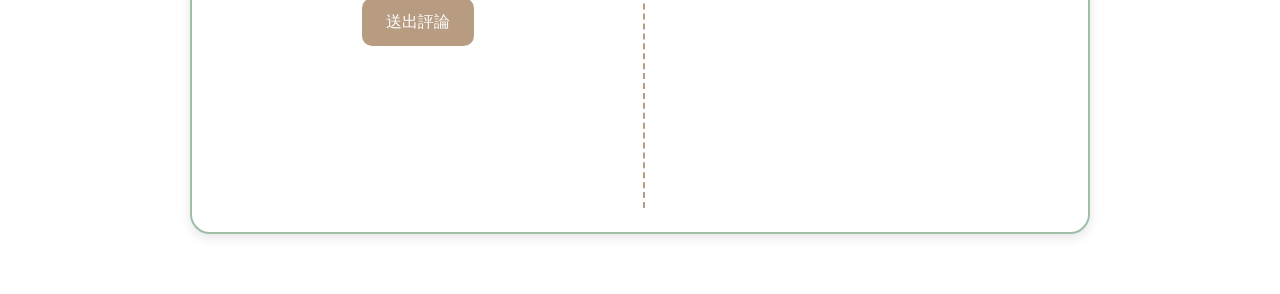
<file: review3.html>
<!DOCTYPE html>
<html lang="en">

<head>
    <meta charset="UTF-8">
    <meta name="viewport" content="width=device-width, initial-scale=1.0">
    <title>《履語》Lǚ Yǔ </title>
    <link rel="stylesheet" href="asset/styles.css">
    <link href="https://cdn.jsdelivr.net/npm/bootstrap@5.3.0/dist/css/bootstrap.min.css" rel="stylesheet">
    <link rel="stylesheet" href="https://cdnjs.cloudflare.com/ajax/libs/font-awesome/6.4.0/css/all.min.css">
    <link rel="stylesheet" href="asset/evaluate.css">
</head>

<body data-product-id="shoes3">
    <header>
        <nav class="navbar navbar-expand-lg">
            <div class="container">
                <a class="navbar-brand" href="front page.html">
                    <img src="img/shoes.png" style="width: 20%;"></i> 《履語》Lǚ Yǔ
                </a>
                <button class="navbar-toggler" type="button" data-bs-toggle="collapse" data-bs-target="#navbarNav">
                    <span class="navbar-toggler-icon"></span>
                </button>
                <div class="collapse navbar-collapse" id="navbarNav">
                    <ul class="navbar-nav ms-auto">
                        <li class="nav-item">
                            <a class="nav-link" href="index.html">關於我們 <i class="fa fa-info-circle"></i></a>
                        </li>
                        <li class="nav-item">
                            <a class="nav-link" href="product_choose.html">商品瀏覽 <i class="fa fa-search"></i></a>
                        </li>
                        <li class="nav-item">
                            <a class="nav-link" href="cart.html">購物車 <i class="fa fa-shopping cart"></i></a>
                        </li>
                        <li class="nav-item">
                            <a class="nav-link" href="login.html">註冊 / 登入 <i class="fa fa-sign-in"></i></a>
                        </li>
                        <li class="nav-item">
                            <a class="nav-link" href="mypage.html">會員資料</a>
                        </li>
                    </ul>
                </div>
            </div>
        </nav>
    </header>

    <main class="view">
        <section class="image-container">
            <button id="prevBtn" class="arrow-btn">&#8592;</button>
            <img id="productImage" src="img/shoes3-1.png" />
            <button id="nextBtn" class="arrow-btn">&#8594;</button>
        </section>
        <article>
            <h2>機能運動鞋（男女同款）</h2>
            <h3>$3,490</h3>
            <h4 id="averageRating">平均評分：尚無評價</h4>
            <hr>
            <pre>
專為舒適與支撐打造，高回彈中底與透氣網布，
兼顧支撐與透氣，滿足日常跑步與輕健走需求。
            </pre>
            </hr>
            <section class="purchase-options">
                <h3>選擇尺寸與數量</h3>
                <div>
                    <label for="sizeInput">尺寸：</label>
                    <input type="number" id="sizeInput" name="size" min="24" max="31" value="24" step="1"
                        style="width: 60px;">
                </div>
                <div>
                    <label for="quantity">數量：</label>
                    <input type="number" id="quantity" min="1" max="10" value="1">
                </div>
                <button id="addToCartBtn">加入購物車</button>
            </section>
        </article>

    </main>

    <section class="size">
        <img src="img/nsize.png" class="size">
    </section>

    <section class="eval">
        <h3>🌟 顧客評價 🌟</h3>
        <hr />
        <div class="comment-wrapper">

            <div class="comment-form">
                <form id="reviewForm">
                    <div class="star">
                        <div class="star-rating">
                            <input type="radio" id="star5" name="rating" value="5"><label for="star5">★</label>
                            <input type="radio" id="star4" name="rating" value="4"><label for="star4">★</label>
                            <input type="radio" id="star3" name="rating" value="3"><label for="star3">★</label>
                            <input type="radio" id="star2" name="rating" value="2"><label for="star2">★</label>
                            <input type="radio" id="star1" name="rating" value="1"><label for="star1">★</label>
                        </div>
                    </div>
                    <textarea id="comment" placeholder="請輸入您的評論..." required></textarea>
                    <button type="submit">送出評論</button>
                </form>
            </div>

            <div class="review-display" id="reviewsContainer">

            </div>

        </div>
    </section>
    <script src="asset/ootd.js"></script>
    <script src="asset/evaluate.js"></script>
</body>

</html>
</file>
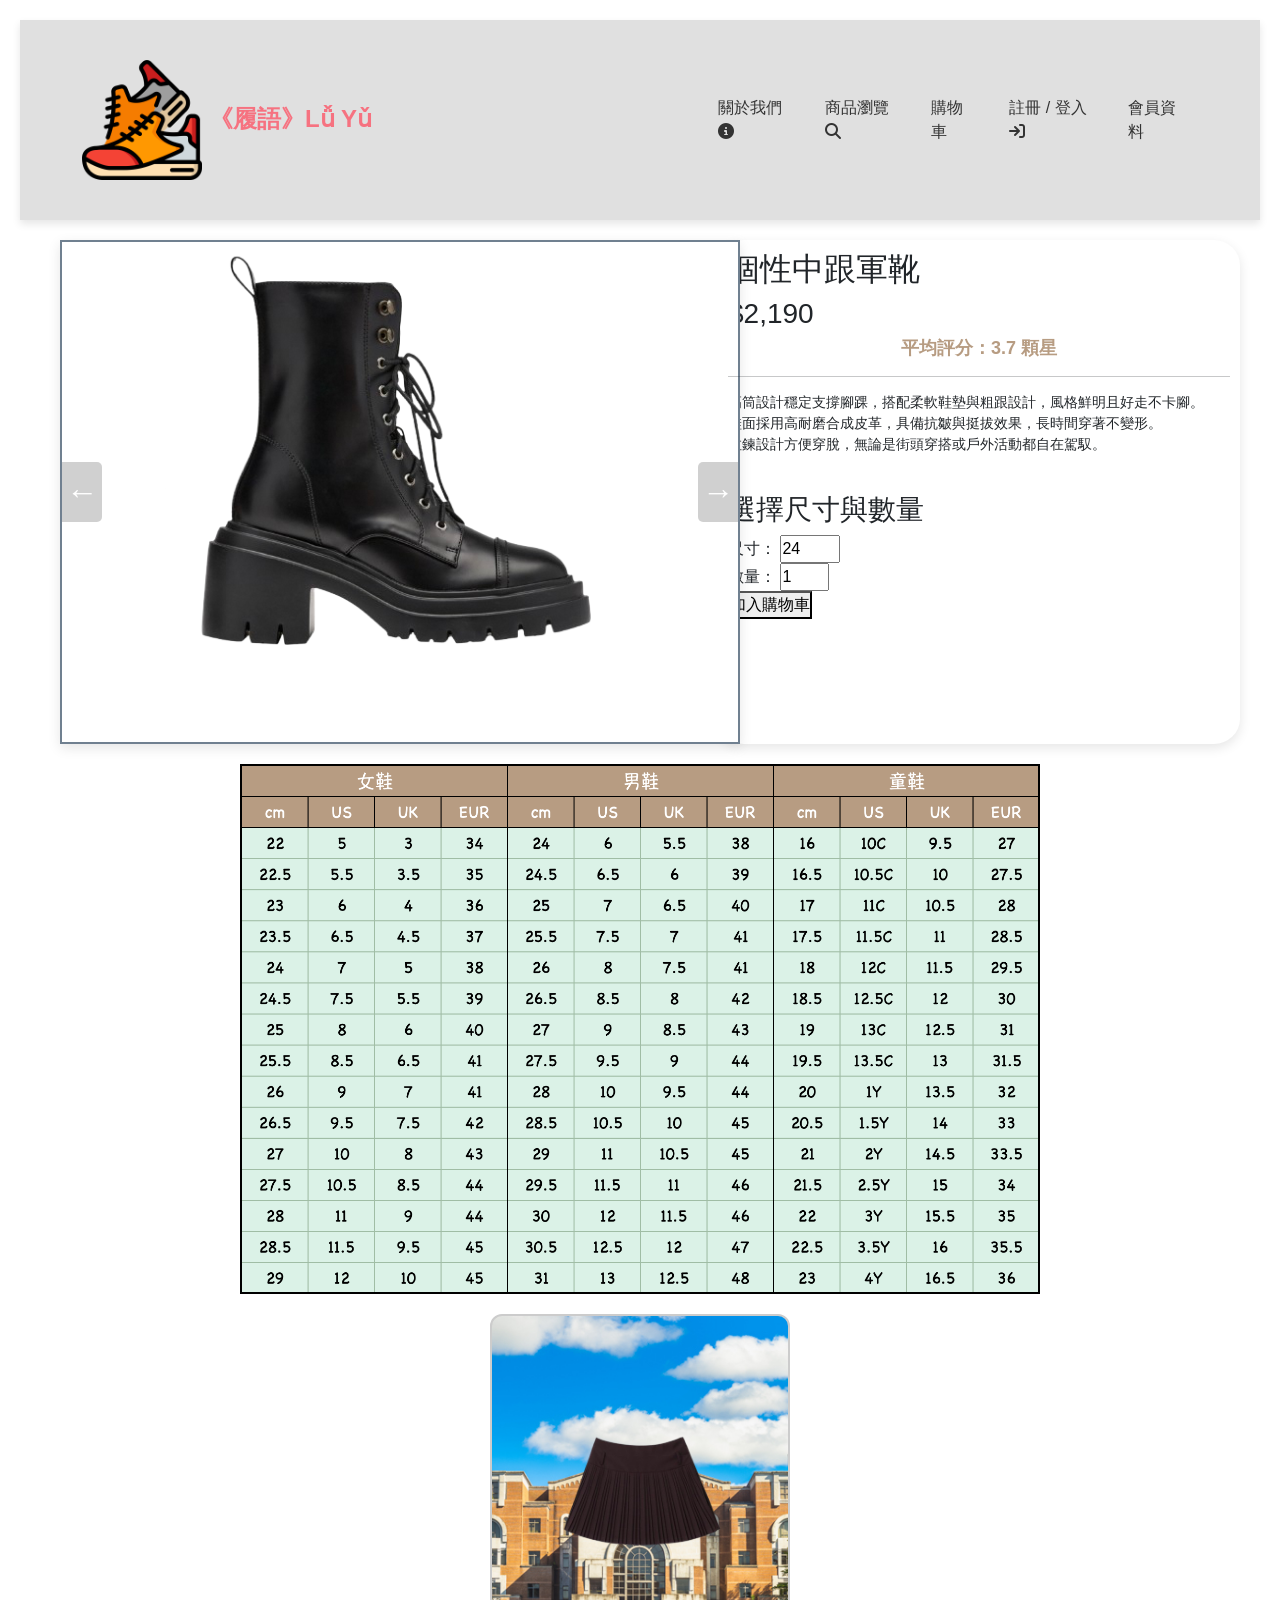
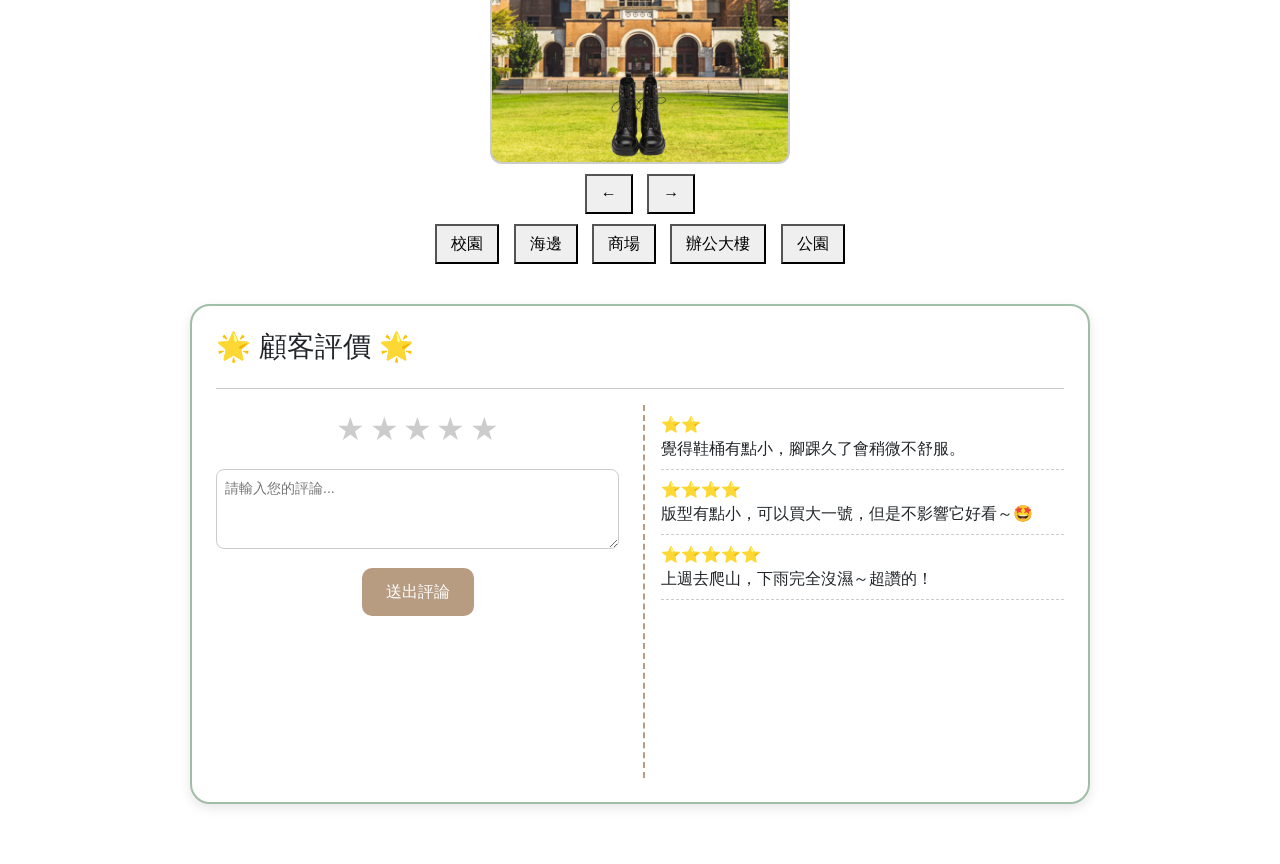
<file: review4.html>
<!DOCTYPE html>
<html lang="en">

<head>
  <meta charset="UTF-8">
  <meta name="viewport" content="width=device-width, initial-scale=1.0">
  <title>《履語》Lǚ Yǔ </title>
  <link rel="stylesheet" href="asset/styles.css">
  <link href="https://cdn.jsdelivr.net/npm/bootstrap@5.3.0/dist/css/bootstrap.min.css" rel="stylesheet">
  <link rel="stylesheet" href="https://cdnjs.cloudflare.com/ajax/libs/font-awesome/6.4.0/css/all.min.css">
  <link rel="stylesheet" href="asset/evaluate.css">
</head>

<body data-product-id="shoes4">
  <header>
    <nav class="navbar navbar-expand-lg">
      <div class="container">
        <a class="navbar-brand" href="front page.html">
          <img src="img/shoes.png" style="width: 20%;"></i> 《履語》Lǚ Yǔ
        </a>
        <button class="navbar-toggler" type="button" data-bs-toggle="collapse" data-bs-target="#navbarNav">
          <span class="navbar-toggler-icon"></span>
        </button>
        <div class="collapse navbar-collapse" id="navbarNav">
          <ul class="navbar-nav ms-auto">
            <li class="nav-item">
              <a class="nav-link" href="index.html">關於我們 <i class="fa fa-info-circle"></i></a>
            </li>
            <li class="nav-item">
              <a class="nav-link" href="product_choose.html">商品瀏覽 <i class="fa fa-search"></i></a>
            </li>
            <li class="nav-item">
              <a class="nav-link" href="cart.html">購物車 <i class="fa fa-shopping cart"></i></a>
            </li>
            <li class="nav-item">
              <a class="nav-link" href="login.html">註冊 / 登入 <i class="fa fa-sign-in"></i></a>
            </li>
            <li class="nav-item">
              <a class="nav-link" href="mypage.html">會員資料</a>
            </li>
          </ul>
        </div>
      </div>
    </nav>
  </header>

  <main class="view">
    <section class="image-container">
      <button id="prevBtn" class="arrow-btn">&#8592;</button>
      <img id="productImage" src="img/shoes4-1.png" />
      <button id="nextBtn" class="arrow-btn">&#8594;</button>
    </section>
    <article>
      <h2>個性中跟軍靴</h2>
      <h3>$2,190</h3>
      <h4 id="averageRating">平均評分：尚無評價</h4>
      <hr>
      <pre>
高筒設計穩定支撐腳踝，搭配柔軟鞋墊與粗跟設計，風格鮮明且好走不卡腳。
鞋面採用高耐磨合成皮革，具備抗皺與挺拔效果，長時間穿著不變形。
拉鍊設計方便穿脫，無論是街頭穿搭或戶外活動都自在駕馭。
            </pre>
      </hr>
      <section class="purchase-options">
        <h3>選擇尺寸與數量</h3>
        <div>
          <label for="sizeInput">尺寸：</label>
          <input type="number" id="sizeInput" name="size" min="24" max="31" value="24" step="1" style="width: 60px;">
        </div>
        <div>
          <label for="quantity">數量：</label>
          <input type="number" id="quantity" min="1" max="10" value="1">
        </div>
        <button id="addToCartBtn">加入購物車</button>
      </section>
    </article>

  </main>

  <section class="size">
    <img src="img/nsize.png" class="size">
  </section>

  <div class="ootd-container">
    <div class="background" id="background">
      <img src="img/shoes4-4.png" class="shoes" />
      <img src="img/g1.png" id="outfitImage" class="outfit" />
    </div>
    <div class="controls">
      <button id="prevOutfit">←</button>
      <button id="nextOutfit">→</button>
    </div>
    <div class="controls">
      <button onclick="changeBackground(0)">校園</button>
      <button onclick="changeBackground(1)">海邊</button>
      <button onclick="changeBackground(2)">商場</button>
      <button onclick="changeBackground(3)">辦公大樓</button>
      <button onclick="changeBackground(4)">公園</button>
    </div>
  </div>

  <section class="eval">
    <h3>🌟 顧客評價 🌟</h3>
    <hr />
    <div class="comment-wrapper">

      <div class="comment-form">
        <form id="reviewForm">
          <div class="star">
            <div class="star-rating">
              <input type="radio" id="star5" name="rating" value="5"><label for="star5">★</label>
              <input type="radio" id="star4" name="rating" value="4"><label for="star4">★</label>
              <input type="radio" id="star3" name="rating" value="3"><label for="star3">★</label>
              <input type="radio" id="star2" name="rating" value="2"><label for="star2">★</label>
              <input type="radio" id="star1" name="rating" value="1"><label for="star1">★</label>
            </div>
          </div>
          <textarea id="comment" placeholder="請輸入您的評論..." required></textarea>
          <button type="submit">送出評論</button>
        </form>
      </div>

      <div class="review-display" id="reviewsContainer">

      </div>

    </div>
  </section>
  <script src="asset/ootd.js"></script>
  <script src="asset/evaluate.js"></script>
</body>

</html>
</file>
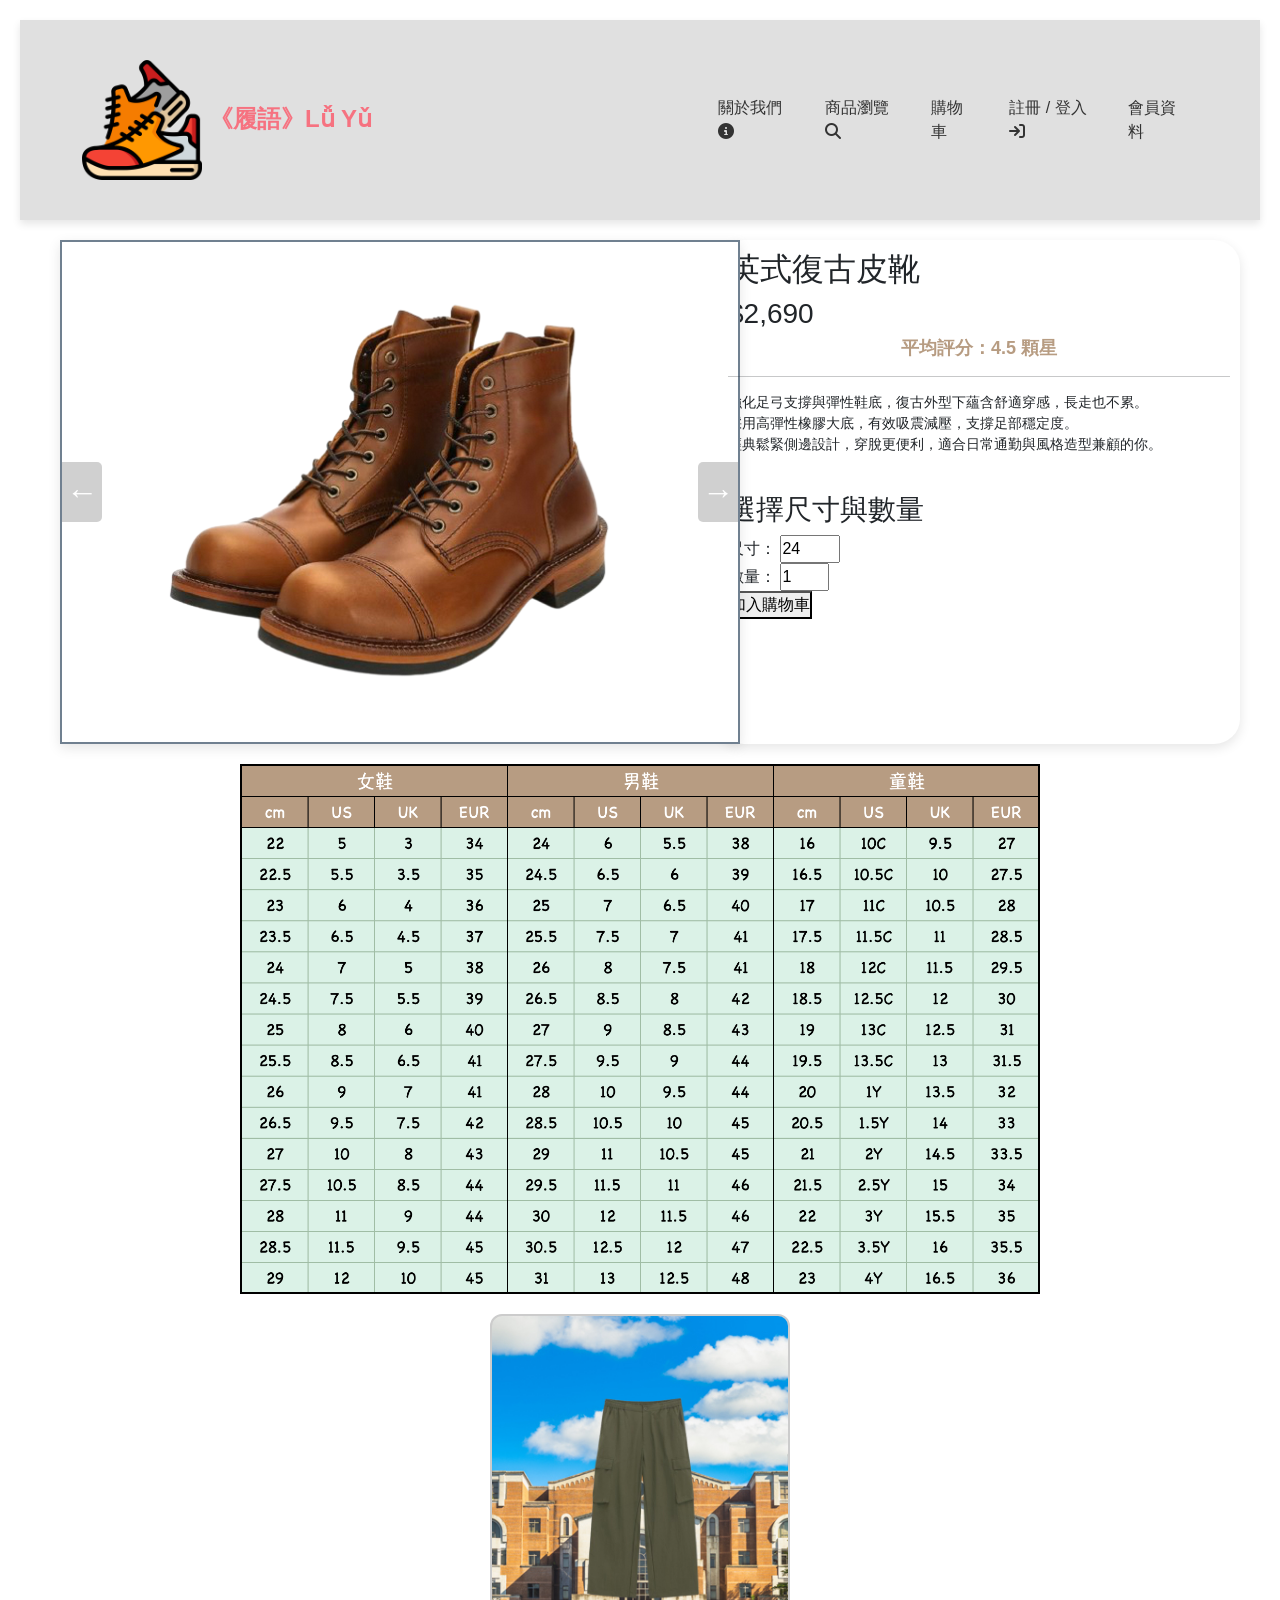
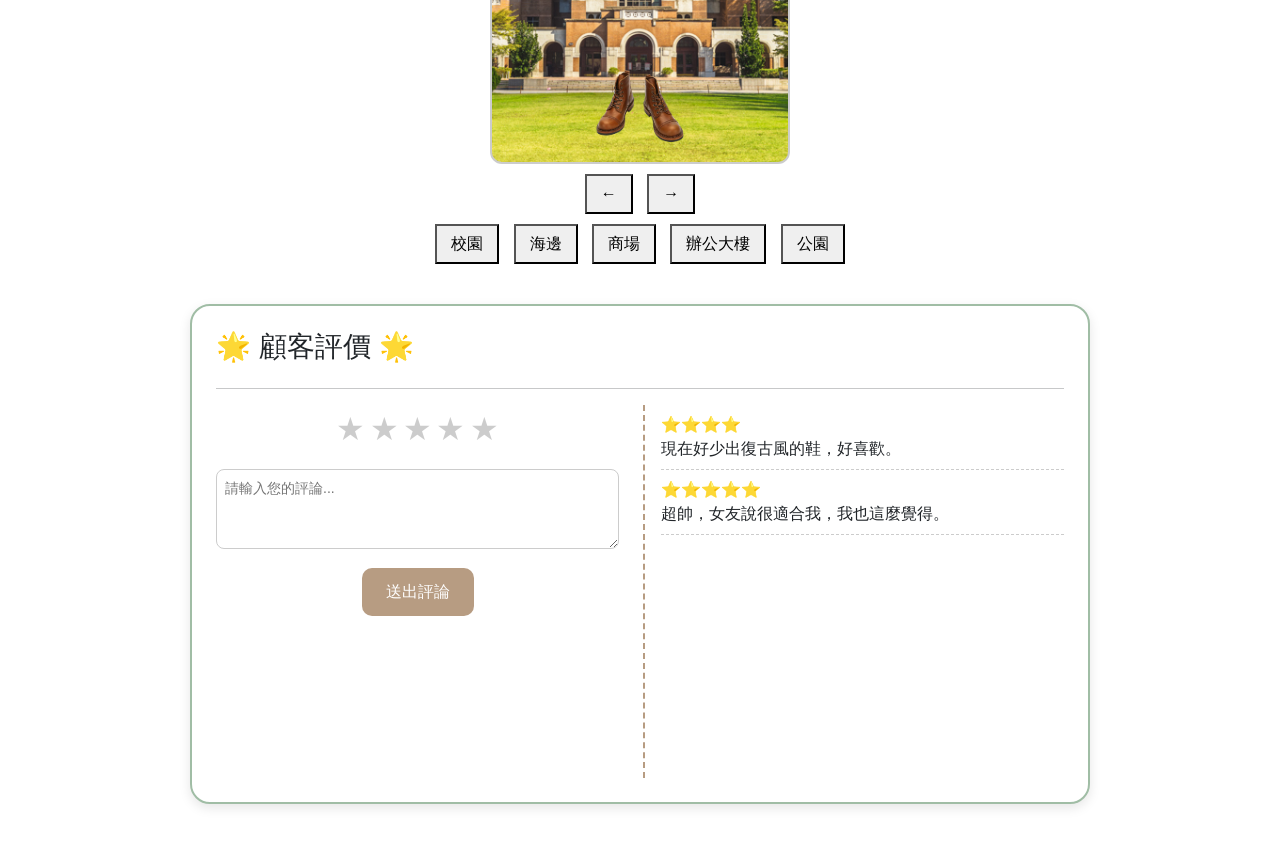
<file: review5.html>
<!DOCTYPE html>
<html lang="en">
<head>
   <meta charset="UTF-8">
  <meta name="viewport" content="width=device-width, initial-scale=1.0">
  <title>《履語》Lǚ Yǔ </title>
  <link rel="stylesheet" href="asset/styles.css">
  <link href="https://cdn.jsdelivr.net/npm/bootstrap@5.3.0/dist/css/bootstrap.min.css" rel="stylesheet">
  <link rel="stylesheet" href="https://cdnjs.cloudflare.com/ajax/libs/font-awesome/6.4.0/css/all.min.css">
  <link rel="stylesheet" href="asset/evaluate.css">
</head>

<body data-product-id="shoes5">
    <header>
     <nav class="navbar navbar-expand-lg">
            <div class="container">
                <a class="navbar-brand" href="front page.html">
                    <img src="img/shoes.png" style="width: 20%;"></i> 《履語》Lǚ Yǔ
                </a>
                <button class="navbar-toggler" type="button" data-bs-toggle="collapse" data-bs-target="#navbarNav">
                    <span class="navbar-toggler-icon"></span>
                </button>
                <div class="collapse navbar-collapse" id="navbarNav">
                    <ul class="navbar-nav ms-auto">
                        <li class="nav-item">
                            <a class="nav-link" href="index.html">關於我們 <i class="fa fa-info-circle"></i></a>
                        </li>
                        <li class="nav-item">
                            <a class="nav-link" href="product_choose.html">商品瀏覽 <i
                                    class="fa fa-search"></i></a>
                        </li>
                        <li class="nav-item">
                            <a class="nav-link" href="cart.html">購物車 <i class="fa fa-shopping cart"></i></a>
                        </li>
                        <li class="nav-item">
                            <a class="nav-link" href="login.html">註冊 / 登入 <i class="fa fa-sign-in"></i></a>
                        </li>
                        <li class="nav-item">
                            <a class="nav-link" href="mypage.html">會員資料</a>
                        </li>
                    </ul>
                </div>
            </div>
        </nav>
  </header>

    <main class="view">
        <section class="image-container">
          <button id="prevBtn" class="arrow-btn">&#8592;</button>
          <img id="productImage" src="img/shoes5-1.png"/>
          <button id="nextBtn" class="arrow-btn">&#8594;</button>
        </section>
        <article>
            <h2>英式復古皮靴</h2>
            <h3>$2,690</h3>
            <h4 id="averageRating">平均評分：尚無評價</h4>
            <hr>
            <pre>
強化足弓支撐與彈性鞋底，復古外型下蘊含舒適穿感，長走也不累。
採用高彈性橡膠大底，有效吸震減壓，支撐足部穩定度。
經典鬆緊側邊設計，穿脫更便利，適合日常通勤與風格造型兼顧的你。
            </pre></hr> 
            <section class="purchase-options">
            <h3>選擇尺寸與數量</h3>
            <div>
               <label for="sizeInput">尺寸：</label>
               <input type="number" id="sizeInput" name="size" min="24" max="31" value="24" step="1" style="width: 60px;">
            </div>
            <div>
               <label for="quantity">數量：</label>
               <input type="number" id="quantity" min="1" max="10" value="1">
            </div>
            <button id="addToCartBtn">加入購物車</button>
         </section>
        </article>
        
    </main>

    <section class="size">
        <img src="img/nsize.png" class="size">
    </section>

    <div class="ootd-container">
      <div class="background" id="background">
        <img src="img/shoes5-2.png" class="shoes" />
        <img src="img/b1.png" id="outfitImage" class="outfit" />
      </div>
      <div class="controls">
        <button id="prevOutfit">←</button>
        <button id="nextOutfit">→</button>
      </div>
      <div class="controls">
        <button onclick="changeBackground(0)">校園</button>
        <button onclick="changeBackground(1)">海邊</button>
        <button onclick="changeBackground(2)">商場</button>
        <button onclick="changeBackground(3)">辦公大樓</button>
        <button onclick="changeBackground(4)">公園</button>
      </div>
    </div>

    <section class="eval">
    <h3>🌟 顧客評價 🌟</h3>
    <hr />
    <div class="comment-wrapper">
      
      <div class="comment-form">
        <form id="reviewForm">
          <div class="star">
            <div class="star-rating">
              <input type="radio" id="star5" name="rating" value="5"><label for="star5">★</label>
              <input type="radio" id="star4" name="rating" value="4"><label for="star4">★</label>
              <input type="radio" id="star3" name="rating" value="3"><label for="star3">★</label>
              <input type="radio" id="star2" name="rating" value="2"><label for="star2">★</label>
              <input type="radio" id="star1" name="rating" value="1"><label for="star1">★</label>
            </div>
          </div>
          <textarea id="comment" placeholder="請輸入您的評論..." required></textarea>
          <button type="submit">送出評論</button>
        </form>
      </div>

      <div class="review-display" id="reviewsContainer">
        
      </div>

    </div>
  </section>
  <script src="asset/ootd.js"></script>
  <script src="asset/evaluate.js"></script>
</body>
</html>
</file>
<file: asset/styles.css>
/* Main Styles */
:root {
    --primary-color: #f8b195;
    --primary-dark: #f67280;
    --secondary-color: #c9873d;
    --light-green: #c8e6c9;
    --light-yellow: #fff9c4;
    --light-peach: #ffe0b2;
    --light-blue: #bbdefb;
    --dark-text: #333;
    --light-text: #777;
    --white: #fff;
    --border-radius: 8px;
    --box-shadow: 0 4px 8px rgba(0, 0, 0, 0.1);
    --transition: all 0.3s ease;
}

body {
  font-family: Arial, sans-serif;
  background-color: white; 
  margin: 0;
  padding: 20px;
}

*
header {
    background-color: #e0e0e0;
    padding: 20px;
    box-shadow: var(--box-shadow);
}

.navbar {
    padding: 15px 0;
}

.navbar-brand {
    font-size: 1.5rem;
    font-weight: bold;
    color: var(--primary-dark);
}

.navbar-brand i {
    margin-right: 5px;
}

.nav-link {
    color: var(--dark-text);
    margin: 0 10px;
    transition: var(--transition);
}

.nav-link:hover {
    color: var(--primary-dark);
}

/* Hero Section */
.hero {
    background-color: var(--light-peach);
    padding: 60px 0;
    margin-bottom: 30px;
}

.hero h1 {
    color: var(--dark-text);
    font-size: 2.5rem;
    margin-bottom: 15px;
}

.hero .lead {
    font-size: 1.2rem;
    color: var(--dark-text);
    margin-bottom: 30px;
}

.user-type-buttons {
    display: flex;
    justify-content: center;
    gap: 30px;
}

.user-type-btn {
    background-color: var(--white);
    border-radius: var(--border-radius);
    padding: 30px;
    min-width: 180px;
    box-shadow: var(--box-shadow);
    transition: var(--transition);
    text-decoration: none;
    color: var(--dark-text);
}

.young-btn:hover {
    background-color: var(--light-blue);
    transform: translateY(-5px);
}

.senior-btn:hover {
    background-color: var(--light-green);
    transform: translateY(-5px);
}

.user-icon {
    font-size: 3rem;
    margin-bottom: 15px;
}

/* About Us Section */
.about-us {
    padding: 60px 0;
}

.section-header h2 {
    position: relative;
    display: inline-block;
    padding-bottom: 10px;
    margin-bottom: 20px;
    color: var(--secondary-color);
}

.section-header h2:after {
    content: '';
    position: absolute;
    display: block;
    width: 50px;
    height: 3px;
    background-color: var(--primary-dark);
    bottom: 0;
    left: 50%;
    transform: translateX(-50%);
}

.about-content {
    max-width: 800px;
    margin: 0 auto;
}

.question-box {
    background-color: var(--light-yellow);
    border-radius: var(--border-radius);
    padding: 20px;
    margin-bottom: 20px;
    box-shadow: var(--box-shadow);
}

.question {
    display: flex;
    align-items: center;
    margin-bottom: 10px;
}

.question .icon {
    font-size: 1.8rem;
    margin-right: 15px;
    color: var(--primary-dark);
}

.question h3 {
    margin: 0;
    font-size: 1.2rem;
}

.question-box p {
    margin: 0;
    padding-left: 45px;
    color: var(--light-text);
}

/* How It Works Section */
.workflow-steps {
    display: flex;
    justify-content: space-between;
}

.workflow-step {
    text-align: center;
    padding: 20px;
    position: relative;
}

.step-number {
    background-color: var(--primary-dark);
    color: var(--white);
    width: 30px;
    height: 30px;
    border-radius: 50%;
    display: flex;
    align-items: center;
    justify-content: center;
    margin: 0 auto 15px;
}

.step-icon {
    font-size: 2rem;
    margin-bottom: 15px;
    color: var(--secondary-color);
}

.workflow-step h3 {
    font-size: 1.2rem;
    margin-bottom: 10px;
}

.workflow-step p {
    color: var(--light-text);
}

/* Featured Users Section */
.user-card {
    background-color: var(--white);
    border-radius: var(--border-radius);
    overflow: hidden;
    box-shadow: var(--box-shadow);
    height: 100%;
    transition: var(--transition);
}

.user-card:hover {
    transform: translateY(-5px);
    box-shadow: 0 8px 16px rgba(0, 0, 0, 0.1);
}

.user-card-header {
    background-color: var(--light-green);
    padding: 20px;
    text-align: center;
}

.user-avatar {
    font-size: 3rem;
    margin-bottom: 10px;
}

.user-card-header h3 {
    margin: 0;
    font-size: 1.2rem;
}

.user-card-body {
    padding: 20px;
}

.user-details {
    margin: 15px 0;
}

.detail-item {
    margin-bottom: 5px;
    font-size: 0.9rem;
}

.detail-item .label {
    font-weight: bold;
    margin-right: 5px;
}

.view-profile-btn {
    display: block;
    width: 100%;
    background-color: var(--secondary-color);
    color: var(--white);
    border: none;
    padding: 8px;
    border-radius: var(--border-radius);
    transition: var(--transition);
}

.view-profile-btn:hover {
    background-color: var(--primary-dark);
    color: var(--white);
}

/* Testimonials Section */
.testimonial-card {
    background-color: var(--white);
    border-radius: var(--border-radius);
    padding: 20px;
    box-shadow: var(--box-shadow);
    height: 100%;
}

.rating {
    color: #ffc107;
    margin-bottom: 10px;
}

.testimonial-author {
    display: flex;
    align-items: center;
    margin-top: 15px;
}

.testimonial-avatar {
    font-size: 2rem;
    margin-right: 10px;
}

.author-info h4 {
    margin: 0;
    font-size: 1rem;
}

.author-info span {
    font-size: 0.8rem;
    color: var(--light-text);
}

/* Footer */
footer {
    background-color: #b7bab7;
    color: var(--box-shadow);
    padding: 20px;
}

footer h3 {
    font-size: 1.2rem;
    margin-bottom: 15px;
}

footer p {
    margin-bottom: 10px;
}

.social-icons a {
    display: inline-block;
    color: var(--white);
    font-size: 1.5rem;
    margin-right: 15px;
    transition: var(--transition);
}

.social-icons a:hover {
    color: var(--primary-color);
    transform: translateY(-3px);
}

/* Login/Register Form */
.auth-form {
    background-color: var(--light-peach);
    border-radius: var(--border-radius);
    padding: 30px;
    max-width: 400px;
    margin: 50px auto;
    box-shadow: var(--box-shadow);
}

.form-tabs {
    display: flex;
    margin-bottom: 20px;
}

.form-tab {
    flex: 1;
    text-align: center;
    padding: 10px;
    background-color: #e9e9e9;
    cursor: pointer;
    border: none;
    transition: var(--transition);
}

.form-tab.active {
    background-color: var(--primary-color);
    color: var(--white);
}

.form-tab:first-child {
    border-top-left-radius: var(--border-radius);
    border-bottom-left-radius: var(--border-radius);
}

.form-tab:last-child {
    border-top-right-radius: var(--border-radius);
    border-bottom-right-radius: var(--border-radius);
}

.form-group {
    margin-bottom: 15px;
}

.form-control {
    width: 100%;
    padding: 10px;
    border: 1px solid #ddd;
    border-radius: var(--border-radius);
    transition: var(--transition);
}

.form-control:focus {
    border-color: var(--primary-dark);
    outline: none;
}

.forgot-password {
    text-align: right;
    font-size: 0.8rem;
    margin-bottom: 15px;
}

.auth-btn {
    width: 100%;
    padding: 10px;
    background-color: var(--primary-dark);
    color: var(--white);
    border: none;
    border-radius: var(--border-radius);
    cursor: pointer;
    transition: var(--transition);
}

.auth-btn:hover {
    background-color: var(--secondary-color);
}

/* Search Form */
.search-form {
    background-color: var(--light-green);
    border-radius: var(--border-radius);
    padding: 30px;
    margin-bottom: 30px;
}

.search-form h3 {
    margin-top: 0;
    margin-bottom: 20px;
    color: var(--dark-text);
}

.search-form .form-control {
    margin-bottom: 15px;
}

.search-btn {
    background-color: var(--primary-dark);
    color: var(--white);
    border: none;
    border-radius: var(--border-radius);
    padding: 10px 20px;
    cursor: pointer;
    transition: var(--transition);
}

.search-btn:hover {
    background-color: var(--secondary-color);
}

.ai-matching-btn {
    background-color: var(--secondary-color);
    color: var(--white);
    border: none;
    border-radius: var(--border-radius);
    padding: 10px 20px;
    cursor: pointer;
    transition: var(--transition);
}

.ai-matching-btn:hover {
    background-color: var(--primary-dark);
}

/* Profile Page */
.profile-container {
    background-color: var(--white);
    border-radius: var(--border-radius);
    padding: 30px;
    margin-top: 30px;
    margin-bottom: 30px;
    box-shadow: var(--box-shadow);
}

.profile-header {
    text-align: center;
    margin-bottom: 30px;
}

.profile-avatar {
    font-size: 5rem;
    margin-bottom: 10px;
}

.profile-name {
    font-size: 1.8rem;
    margin-bottom: 5px;
}

.profile-age {
    font-size: 1.2rem;
    color: var(--light-text);
    margin-bottom: 15px;
}

.profile-buttons {
    display: flex;
    gap: 10px;
    justify-content: center;
}

.profile-section {
    margin-bottom: 30px;
}

.profile-section h3 {
    border-bottom: 2px solid var(--light-green);
    padding-bottom: 10px;
    margin-bottom: 15px;
}

.profile-info-item {
    display: flex;
    margin-bottom: 10px;
}

.profile-info-label {
    flex: 0 0 120px;
    font-weight: bold;
}

.profile-info-value {
    flex: 1;
}

.review-list {
    margin-top: 20px;
}

.review-item {
    background-color: #f9f9f9;
    border-radius: var(--border-radius);
    padding: 15px;
    margin-bottom: 15px;
}

.review-rating {
    color: #ffc107;
    margin-bottom: 5px;
}

.review-date {
    font-size: 0.8rem;
    color: var(--light-text);
    margin-top: 10px;
    text-align: right;
}

/* Contract Page */
.contract-container {
    background-color: var(--light-yellow);
    border-radius: var(--border-radius);
    padding: 30px;
    margin: 30px auto;
    max-width: 800px;
    box-shadow: var(--box-shadow);
}

.contract-title {
    text-align: center;
    margin-bottom: 30px;
    color: var(--dark-text);
}

.contract-content {
    background-color: var(--white);
    border-radius: var(--border-radius);
    padding: 20px;
    margin-bottom: 20px;
}

.agreement-checkbox {
    display: flex;
    align-items: center;
    margin-bottom: 20px;
}

.agreement-checkbox input {
    margin-right: 10px;
}

.sign-contract-btn {
    display: block;
    width: 100%;
    background-color: var(--primary-dark);
    color: var(--white);
    border: none;
    padding: 12px;
    border-radius: var(--border-radius);
    font-size: 1.1rem;
    cursor: pointer;
    transition: var(--transition);
}

.sign-contract-btn:hover {
    background-color: var(--secondary-color);
}

.edit-btn {
    display: inline-block;
    padding: 5px 10px;
    background-color: var(--light-text);
    color: var(--white);
    border-radius: var(--border-radius);
    text-decoration: none;
    font-size: 0.8rem;
    margin-left: 10px;
    transition: var(--transition);
}

.edit-btn:hover {
    background-color: var(--primary-dark);
}

.save-btn, .cancel-btn {
    padding: 8px 15px;
    border-radius: var(--border-radius);
    border: none;
    cursor: pointer;
    transition: var(--transition);
    margin-right: 10px;
}

.save-btn {
    background-color: var(--primary-dark);
    color: var(--white);
}

.save-btn:hover {
    background-color: var(--secondary-color);
}

.cancel-btn {
    background-color: #e9e9e9;
    color: var(--dark-text);
}

.cancel-btn:hover {
    background-color: #d0d0d0;
}

/* Responsive Adjustments */
@media (max-width: 768px) {
    .user-type-buttons {
        flex-direction: column;
        gap: 15px;
    }
    
    .workflow-steps {
        flex-direction: column;
    }
    
    .workflow-step {
        margin-bottom: 20px;
    }
    
    .hero h1 {
        font-size: 2rem;
    }
    
    .hero .lead {
        font-size: 1rem;
    }
    
    .profile-info-item {
        flex-direction: column;
    }
    
    .profile-info-label {
        margin-bottom: 5px;
    }
}
</file>
<file: asset/about.css>
/* Main Styles */
:root {
    --primary-color: #f8b195;
    --primary-dark: #f67280;
    --secondary-color: #c9873d;
    --light-green: #c8e6c9;
    --light-yellow: #fff9c4;
    --light-peach: #ffe0b2;
    --light-blue: #bbdefb;
    --dark-text: #333;
    --light-text: #777;
    --white: #fff;
    --border-radius: 8px;
    --box-shadow: 0 4px 8px rgba(0, 0, 0, 0.1);
    --transition: all 0.3s ease;
}

body {
  font-family: Arial, sans-serif;
  background-color: white; 
  margin: 0;
  padding: 20px;
}

*
header {
    background-color: #e0e0e0;
    padding: 20px;
    box-shadow: var(--box-shadow);
}

.navbar {
    padding: 15px 0;
}

.navbar-brand {
    font-size: 1.5rem;
    font-weight: bold;
    color: var(--primary-dark);
}

.navbar-brand i {
    margin-right: 5px;
}

.nav-link {
    color: var(--dark-text);
    margin: 0 10px;
    transition: var(--transition);
}

.nav-link:hover {
    color: var(--primary-dark);
}

/* Hero Section */
.hero {
    background-color: var(--light-peach);
    padding: 60px 0;
    margin-bottom: 30px;
}

.hero h1 {
    color: var(--dark-text);
    font-size: 2.5rem;
    margin-bottom: 15px;
}

.hero .lead {
    font-size: 1.2rem;
    color: var(--dark-text);
    margin-bottom: 30px;
}

.user-type-buttons {
    display: flex;
    justify-content: center;
    gap: 30px;
}

.user-type-btn {
    background-color: var(--white);
    border-radius: var(--border-radius);
    padding: 30px;
    min-width: 180px;
    box-shadow: var(--box-shadow);
    transition: var(--transition);
    text-decoration: none;
    color: var(--dark-text);
}

.young-btn:hover {
    background-color: var(--light-blue);
    transform: translateY(-5px);
}

.senior-btn:hover {
    background-color: var(--light-green);
    transform: translateY(-5px);
}

.user-icon {
    font-size: 3rem;
    margin-bottom: 15px;
}

/* About Us Section */
.about-us {
    padding: 60px 0;
}

.section-header h2 {
    position: relative;
    display: inline-block;
    padding-bottom: 10px;
    margin-bottom: 20px;
    color: var(--secondary-color);
}

.section-header h2:after {
    content: '';
    position: absolute;
    display: block;
    width: 50px;
    height: 3px;
    background-color: var(--primary-dark);
    bottom: 0;
    left: 50%;
    transform: translateX(-50%);
}

.about-content {
    max-width: 800px;
    margin: 0 auto;
}

.question-box {
    background-color: var(--light-yellow);
    border-radius: var(--border-radius);
    padding: 20px;
    margin-bottom: 20px;
    box-shadow: var(--box-shadow);
}

.question {
    display: flex;
    align-items: center;
    margin-bottom: 10px;
}

.question .icon {
    font-size: 1.8rem;
    margin-right: 15px;
    color: var(--primary-dark);
}

.question h3 {
    margin: 0;
    font-size: 1.2rem;
}

.question-box p {
    margin: 0;
    padding-left: 45px;
    color: black;
}
</file>
<file: asset/edit.css>
body {
    font-family: 'Helvetica', 'Arial', sans-serif;
    background-color: #f9f9f9;
    padding: 20px;
}

main.container {
    max-width: 500px;
    margin: 0 auto;
    background-color: #fff;
    border-radius: 8px;
    padding: 25px;
    box-shadow: 0 2px 8px rgba(0, 0, 0, 0.1);
}

h1 {
    text-align: center;
    margin-bottom: 30px;
    color: #333;
}

.form-group {
    margin-bottom: 20px;
}

label {
    font-weight: bold;
    color: #555;
}

/* 既読表示用テキスト */
.readonly-display {
    padding: 8px 10px;
    background-color: #eee;
    border-radius: 4px;
    margin-top: 5px;
    display: block;
}

/* 入力欄は常に表示するため、display:noneを削除しました */
/* input, selectのdisplay:noneは削除 */
/*
input[type="text"],
input[type="number"],
input[type="email"],
input[type="tel"],
select {
    display: none;
}

.edit-mode input[type="text"],
.edit-mode input[type="number"],
.edit-mode input[type="email"],
.edit-mode input[type="tel"],
.edit-mode select {
    display: block;
}
*/

input[type="text"],
input[type="number"],
input[type="email"],
input[type="tel"],
select {
    width: 100%;
    padding: 8px 10px;
    margin-top: 5px;
    border: 1px solid #ccc;
    border-radius: 4px;
    box-sizing: border-box;
    display: block;  /* 常に表示 */
}

button.edit-btn {
    margin-top: 8px;
    background-color: #007bff;
    color: white;
    border: none;
    padding: 6px 12px;
    border-radius: 4px;
    cursor: pointer;
}

button.edit-btn:hover {
    background-color: #0056b3;
}

button.save-btn {
    background-color: #333;
    color: white;
    padding: 10px;
    font-size: 1em;
    border: none;
    border-radius: 5px;
    cursor: pointer;
    width: 100%;
    margin-top: 20px;
    display: none;
}

button.save-btn:hover {
    background-color: #555;
}
</file>
<file: asset/slides.css>
* {
    box-sizing: border-box;
}

body {
    margin: 0;
}

.slideshow-container {
    max-width: 800px;
    position: relative;
    margin: 0 auto;
    height: 500px; 
    overflow: hidden;
}

.mySlides {
    position: absolute;
    width: 100%;
    height: 100%;
    top: 0;
    left: 0;
    opacity: 0;
    transition: opacity 1s ease-in-out;
}

.mySlides img {
    display: block;
    margin: 0 auto;
    height: 100%;
    width: auto;
    object-fit: contain; 
}



.prev, .next {
    position: absolute;
    top: 50%;
    padding: 20px;
    font-size: 30px;
    color: white;
    font-weight: bold;
    border-radius: 3px;
    transform: translateY(-50%);
    cursor: pointer;
    z-index: 10;
}

.next {
    right: 0;
}

.prev:hover, .next:hover {
    background-color: rgba(0, 0, 0, 0.3);
}


.dot {
    height: 10px;
    width: 10px;
    margin: 0 2px;
    background-color: #bbb;
    border-radius: 50%;
    display: inline-block;
    transition: background-color 0.6s ease;
}

.active, .dot:hover {
    background-color: #717171;
}
</file>
<file: asset/style2.css>
body {
  font-family: Arial, sans-serif;
  background-color: white; 
  margin: 0;
  padding: 20px;
}

*
header {
    background-color: #e0e0e0;
    padding: 20px;
    box-shadow: var(--box-shadow);
}

.navbar {
    padding: 15px 0;
}

.navbar-brand {
    font-size: 1.5rem;
    font-weight: bold;
    color: var(--primary-dark);
}

.navbar-brand i {
    margin-right: 5px;
}

.nav-link {
    color: var(--dark-text);
    margin: 0 10px;
    transition: var(--transition);
}

.nav-link:hover {
    color: var(--primary-dark);
}



h1 {
  text-align: center;
  margin-top: 40px;
  margin-bottom: 30px;
  font-size: 2em;
  color: #333;
}


form#registerForm {
  max-width: 500px;
  margin: 0 auto;
  padding: 25px;
  background-color: #f2f2f2;
  border-radius: 8px;
  box-shadow: 0 2px 8px rgba(0, 0, 0, 0.1);
}


form#registerForm label {
  display: block;
  margin-bottom: 15px;
  color: #555;
  font-weight: bold;
}

form#registerForm input,
form#registerForm select {
  width: 100%;
  padding: 8px 10px;
  margin-top: 5px;
  border: 1px solid #ccc;
  border-radius: 4px;
  box-sizing: border-box;
}


form#registerForm button[type="submit"] {
  display: block;
  width: 100%;
  background-color: #333;
  color: white;
  padding: 10px;
  font-size: 1em;
  border: none;
  border-radius: 5px;
  margin-top: 20px;
  cursor: pointer;
  transition: background-color 0.3s;
}

form#registerForm button[type="submit"]:hover {
  background-color: #555;
}
</file>
<file: asset/choose.css>
/* 基礎樣式 */
* {
  box-sizing: border-box;
  margin: 0;
  padding: 0;
}
:root {
    --primary-color: #f8b195;
    --primary-dark: #f67280;
    --secondary-color: #c9873d;
    --light-green: #c8e6c9;
    --light-yellow: #fff9c4;
    --light-peach: #ffe0b2;
    --light-blue: #bbdefb;
    --dark-text: #333;
    --light-text: #777;
    --white: #fff;
    --border-radius: 8px;
    --box-shadow: 0 4px 8px rgba(0, 0, 0, 0.1);
    --transition: all 0.3s ease;
}


/* 頁首 */


.head {
  display: flex;
  justify-content: flex-end;
  align-items: center;
  gap: 16px;
}

/* 搜尋列 */
.search-bar {
  display: flex;
  align-items: center;
  border: 1px solid #ccc;
  border-radius: 20px;
  padding: 4px 12px;
  background-color: #fff;
}

.search-bar input {
  border: none;
  outline: none;
  margin-left: 8px;
  background: transparent;
  font-size: 14px;
}

.icon {
  width: 24px;
  height: 24px;
  object-fit: contain;
}

/* 導覽列 */
body {
  font-family: Arial, sans-serif;
  background-color: white; 
  margin: 0;
  padding: 20px;
}

*
header {
    background-color: #e0e0e0;
    padding: 20px;
    box-shadow: var(--box-shadow);
}

.navbar {
    padding: 15px 0;
}

.navbar-brand {
    font-size: 1.5rem;
    font-weight: bold;
    color: var(--primary-dark);
}

.navbar-brand i {
    margin-right: 5px;
}

.nav-link {
    color: var(--dark-text);
    margin: 0 10px;
    transition: var(--transition);
}

.nav-link:hover {
    color: var(--primary-dark);
}


/* 主內容區 */
.page-layout {
  display: flex;
  align-items: flex-start;
  gap: 20px;
  padding: 24px;
}

/* 篩選按鈕 */
#filter-toggle {
  margin-bottom: 16px;
  padding: 8px 16px;
  font-size: 14px;
  background-color: #b7bab7;
  color: white;
  border: none;
  border-radius: 8px;
  cursor: pointer;
}

#filter-toggle:hover {
  background-color: #b7bab7;
}

/* 篩選器 */
.filters {
  background-color: #f2f2f2;
  padding: 16px;
  border-radius: 10px;
  width: 150px;
}

.hidden {
  display: none;
}

/* 商品區 */
.product {
  display: grid;
  grid-template-columns: repeat(3, 400px);
  gap: 10px;
  width: 1220px;
}

.card {
  border: 1px solid #708090;
  border-radius: 8px;
  overflow: hidden;
  text-align: center;
  background-color: #fdfdfd;
  box-shadow: 0 2px 5px rgba(0,0,0,0.05);
}

.card img {
  width: 100%;
  height: auto;
}

.card h3, .card p {
  padding: 8px;
  font-size: 16px;
}

.card a {
  color: #B79C82;
  text-decoration: none;
}

.card a:hover {
  color: #8B6B4F;
  text-decoration: underline;
}
</file>
<file: asset/evaluate.css>
/* 基礎樣式 */
* {
  box-sizing: border-box;
  margin: 0;
  padding: 0;
}

:root {
    --primary-color: #f8b195;
    --primary-dark: #f67280;
    --secondary-color: #c9873d;
    --light-green: #c8e6c9;
    --light-yellow: #fff9c4;
    --light-peach: #ffe0b2;
    --light-blue: #bbdefb;
    --dark-text: #333;
    --light-text: #777;
    --white: #fff;
    --border-radius: 8px;
    --box-shadow: 0 4px 8px rgba(0, 0, 0, 0.1);
    --transition: all 0.3s ease;
}

body {
  font-family: Arial, sans-serif;
  background-color: white; 
  margin: 0;
  padding: 20px;
}

*
header {
    background-color: #e0e0e0;
    padding: 20px;
    box-shadow: var(--box-shadow);
}

.navbar {
    padding: 15px 0;
}

.navbar-brand {
    font-size: 1.5rem;
    font-weight: bold;
    color: var(--primary-dark);
}

.navbar-brand i {
    margin-right: 5px;
}

.nav-link {
    color: var(--dark-text);
    margin: 0 10px;
    transition: var(--transition);
}

.nav-link:hover {
    color: var(--primary-dark);
}
.head {
  display: flex;
  justify-content: flex-end;
  align-items: center;
  gap: 16px;
}

/* 搜尋 */
.search-bar {
  display: flex;
  align-items: center;
  border: 1px solid #ccc;
  border-radius: 20px;
  padding: 4px 12px;
  background-color: #fff;
}

.search-bar input {
  border: none;
  outline: none;
  margin-left: 8px;
  background: transparent;
  font-size: 14px;
}

.icon {
  width: 24px;
  height: 24px;
  object-fit: contain;
}

/* 導覽列按鈕 */


.size {
  width: 800px;
  height: 530px;
  margin: 0 auto;
  margin-bottom: 20px;
}


/*產品資訊*/
.view {
  display: grid;
  grid-template-columns: 55% 45%;
  margin: 10px 30px;
  padding: 10px;
  grid-gap: 20px;
}

.view section{
  background-color: #fff;
}
.view img{
  width: auto;
  height: auto;
}

.view article{
  background-color: #fff;
  text-align: left;
  padding: 10px;
  border-radius: 5%;
  box-shadow: 0 4px 12px rgba(0,0,0,0.1);
}

/*商品展示*/
.image-container {
  border:2px solid #708090;
  position: relative;
  width: 680px;        
  margin: 0 auto;      
  text-align: center;  
  box-shadow: 0 4px 12px rgba(0,0,0,0.1);
}

.image-container img {
  width: 70%;
  height: 500px;
  object-fit: cover;
  display: inline-block; 
}

/*左右按鈕*/
.arrow-btn {
  position: absolute;
  top: 50%;
  transform: translateY(-50%);
  background: rgba(0,0,0,0.3);
  border: none;
  color: white;
  font-size: 2rem;
  width: 40px;
  height: 60px;
  cursor: pointer;
  opacity: 0.6;
  transition: opacity 0.3s;
  user-select: none;
  z-index: 10;
}

.arrow-btn:hover {
  opacity: 1;
}

#prevBtn {
  left: 0;
  border-radius: 0 5px 5px 0;
}

#nextBtn {
  right: 0;
  border-radius: 5px 0 0 5px;
}

.eval {
  width: 900px;
  margin: 40px auto; 
  background-color: #fff;
  border: 2px solid #A0BDA5;
  border-radius: 20px;
  padding: 24px;
  box-shadow: 0 4px 12px rgba(0,0,0,0.1);
  height: 500px;
  display: flex;
  flex-direction: column;
}


.comment-wrapper {
  display: flex;
  gap: 24px;
  flex: 1;
  overflow: hidden; 
}

/* 左側表單 */
.comment-form {
  flex: 1;
  min-width: 300px;
  display: flex;
  flex-direction: column;
}

.comment-form h3 {
  text-align: center;
  /*color: #708090;*/
  margin-bottom: 10px;
  border-bottom: 1px solid #A0BDA5;
  padding-bottom: 10px;
}

/* 星星評分 */
.star {
  text-align: center;
  margin-bottom: 10px;
}

.star-rating {
  direction: rtl;
  unicode-bidi: bidi-override;
  text-align: center;
  margin-bottom: 16px;
}

.star-rating input[type="radio"] {
  display: none;
}

.star-rating label {
  font-size: 2rem;
  color: #ccc;
  cursor: pointer;
}

.star-rating input[type="radio"]:checked ~ label,
.star-rating label:hover,
.star-rating label:hover ~ label {
  color: #F9D467;
}

/* 評論輸入 */
textarea {
  width: 100%;
  resize: vertical;
  min-height: 80px;
  border-radius: 8px;
  border: 1px solid #ccc;
  padding: 8px;
  font-size: 14px;
  font-family: inherit;
  box-sizing: border-box;
  margin-bottom: 12px;
}

/* 送出按鈕 */
button[type="submit"] {
  display: block;
  background-color: #B79C82;
  color: white;
  border: none;
  padding: 12px 24px;
  border-radius: 10px;
  font-size: 16px;
  cursor: pointer;
  margin: 0 auto;
  transition: background-color 0.3s ease;
}

button[type="submit"]:hover {
  background-color: #9A7B66;
}

/* 右側顯示評論 */
.review-display {
  flex: 1;
  min-width: 300px;
  padding-left: 16px;
  border-left: 2px dashed #B79C82;
  overflow-y: auto;
  max-height: 100%;
}

.review-display h3 {
  text-align: center;
  color: #708090;
  margin-bottom: 10px;
  border-bottom: 1px solid #A0BDA5;
  padding-bottom: 10px;
}

.review {
  padding: 8px 0;
  border-bottom: 1px dashed #ccc;
}

/* 平均評分 */
#averageRating {
  font-size: 18px;
  font-weight: bold;
  margin-bottom: 16px;
  color: #B79C82;
  text-align: center;
}

/*ootd*/
.ootd-container {
  text-align: center;
  max-width: 600px;
  margin: auto;
}

.background {
  position: relative;
  width: 300px;           
  height: 450px;          
  margin: auto;
  background-size: cover;
  background-position: center;
  border: 2px solid #ccc;
  border-radius: 12px;
}

.shoes {
  bottom: 0;
  z-index: 1;
  width: 100px;             
  height: auto;
  transform: translateX(-50%);
}

.outfit {
  bottom: 160px;             
  z-index: 2;
  width: 250px;              
  height: auto;
  transform: translateX(-50%);
  transition: opacity 0.5s ease;
  opacity: 1;
}

.outfit.hidden {
  opacity: 0;
}

.shoes, .outfit {
  position: absolute;   
  left: 50%;
}

.controls {
  margin-top: 10px;
}

.controls button {
  margin: 0 5px;
  padding: 6px 14px;
  font-size: 16px;
  cursor: pointer;
}
</file>
